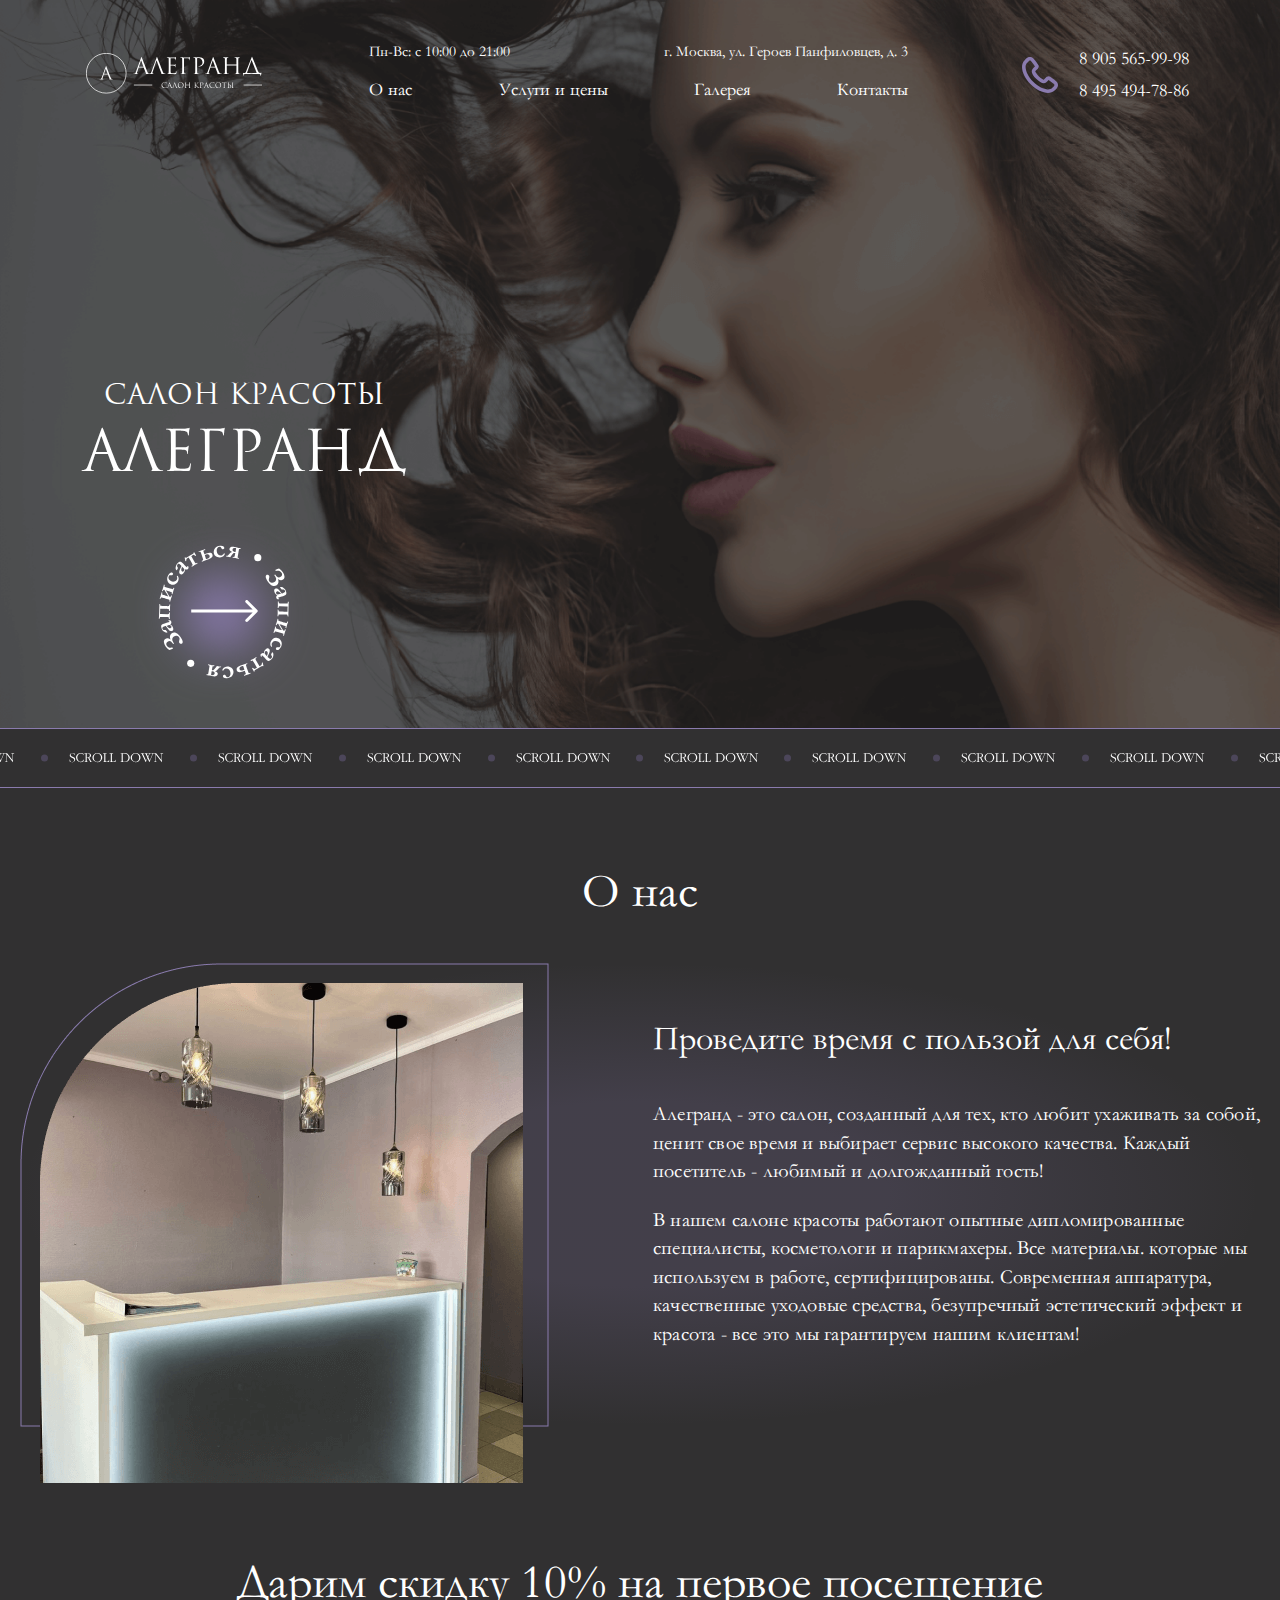
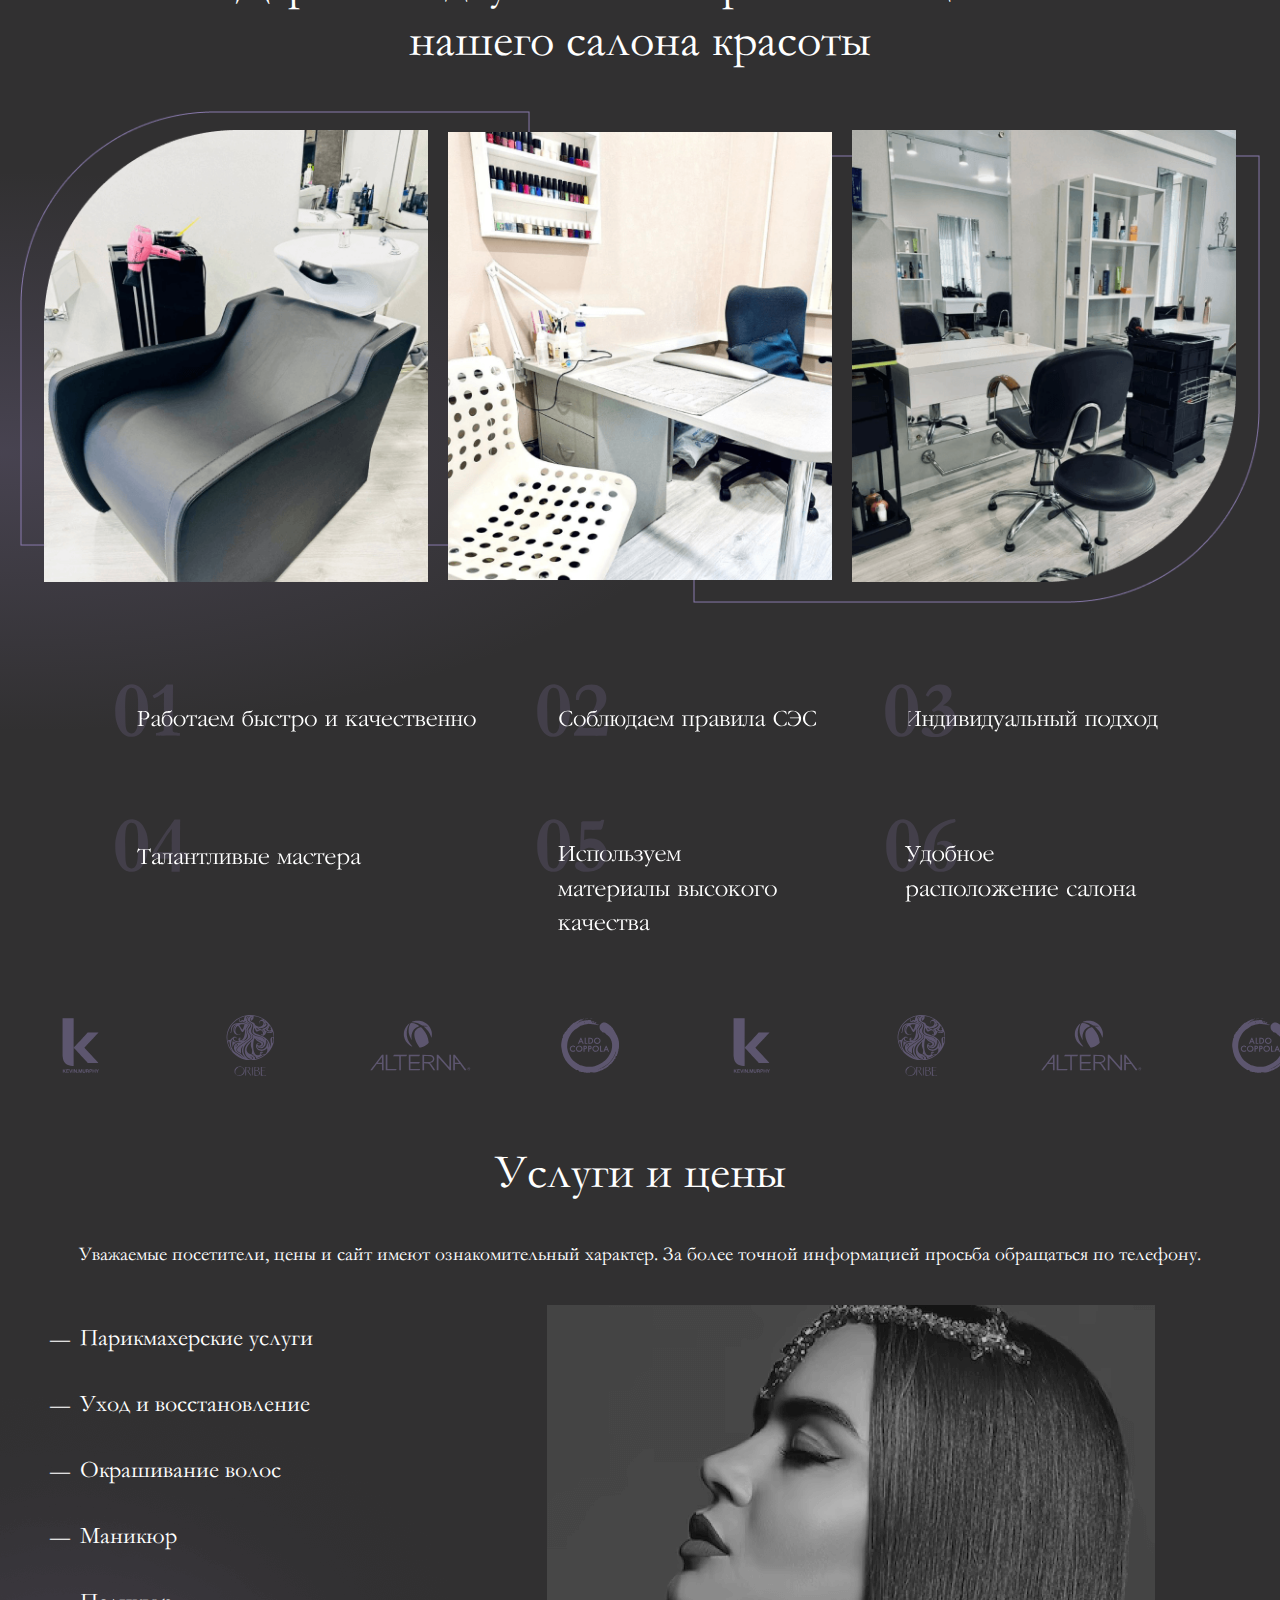
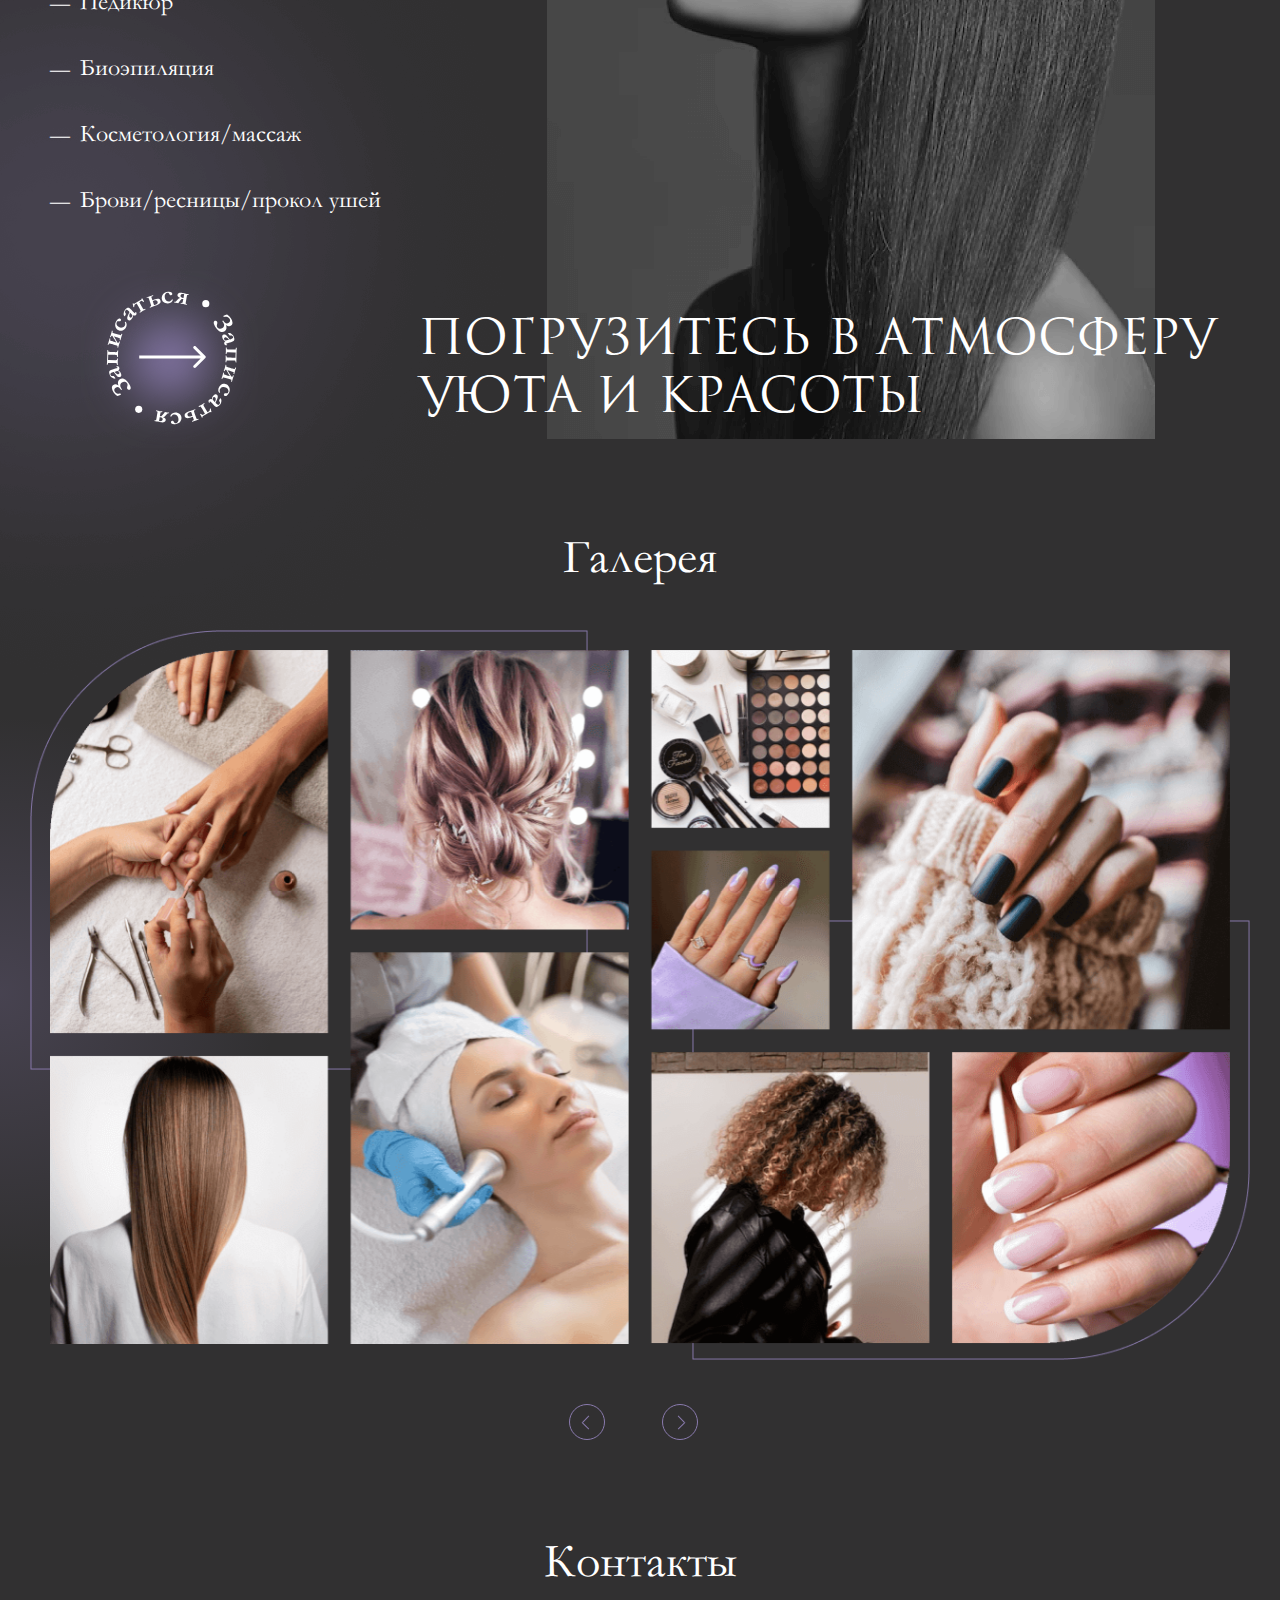
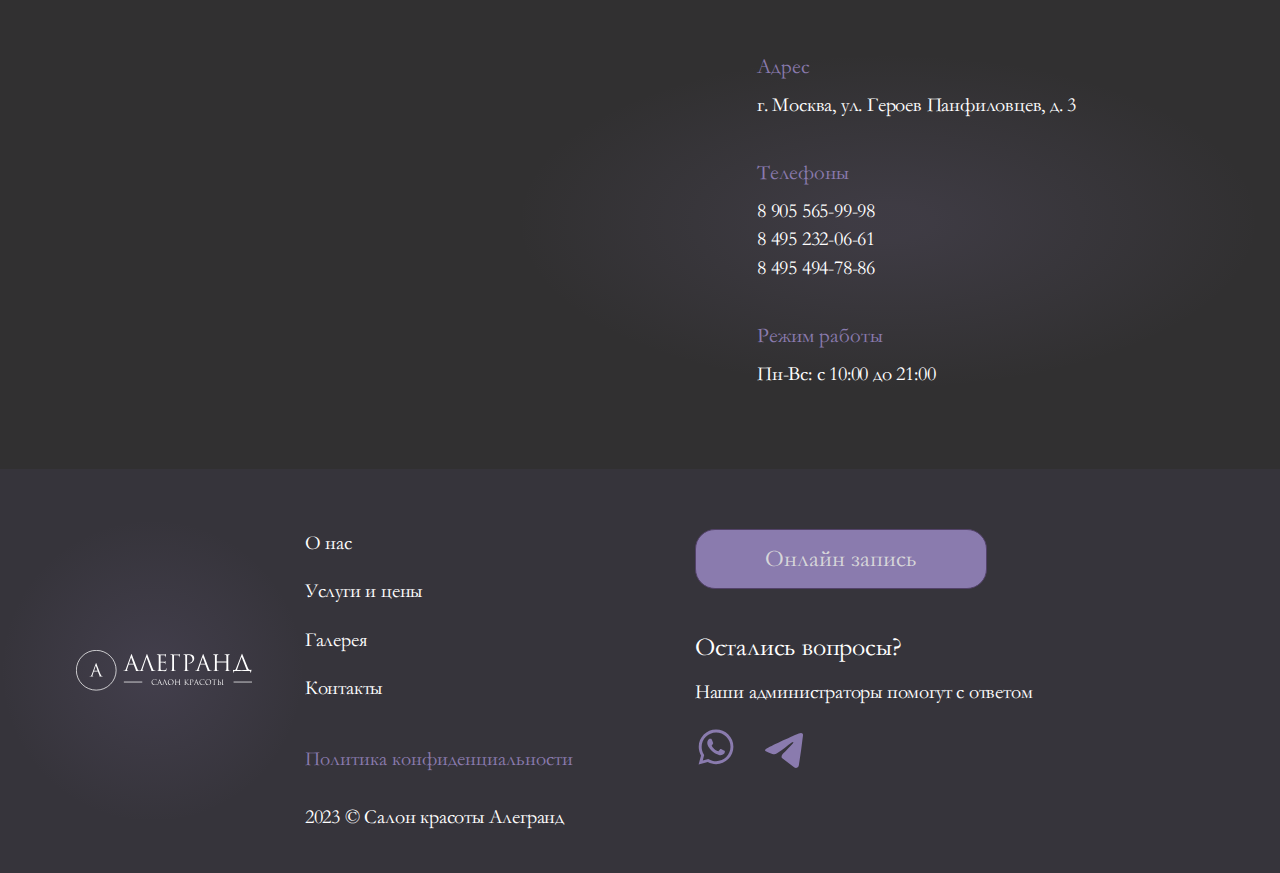
<file: index.html>
<!DOCTYPE html>
<html lang="en">
  <head>
    <meta charset="UTF-8" />
    <meta name="viewport" content="width=device-width, initial-scale=1.0" />
    <meta
      name="description"
      content="Алегранд-салон красоты в Москве. Стрижки, окрашивание, маникюр, педикюр, косметология, массаж."
    />
    <title>Салон красоты АЛЕГРАНД</title>
    <link rel="icon" href="./favicon.svg" />
    <link rel="stylesheet" href="style.css" />
    <link rel="stylesheet" href="./mediastyle.css" />
    <script defer src="./Framework/swiper-element-bundle.min.js"></script>
    <script defer src="./Framework/jquery-3.7.1.js"></script>
    <script defer src="./Framework/owl.carousel.min.js"></script>
    <link rel="stylesheet" href="./Framework/owl.carousel.min.css" />
    <script defer src="./Script/script.js"></script>
    <script defer src="./Script/script_slider.js"></script>
    <script defer src="./Script/script_btn_up.js"></script>
    <script defer src="./Script/script_btn_mobile.js"></script>
  </head>

  <body>
    <header class="header_conteiner">
      <div class="Logo">
        <a href="./index.html"
          ><img class="logo_image" src="./Image/Logo.svg" alt="LogoAlegrand"
        /></a>
      </div>

      <div class="header_info">
        <div class="header_contacts">
          <p class="header_title">Пн-Вс: с 10:00 до 21:00</p>
          <p class="header_title">г. Москва, ул. Героев Панфиловцев, д. 3</p>
        </div>
        <div class="header_burger">
          <span></span>
        </div>

        <nav class="header_menu">
          <ul class="header_list">
            <li>
              <a href="#about" class="header_link">О нас</a>
            </li>
            <li>
              <a href="#servise" class="header_link">Услуги и цены</a>
            </li>

            <li>
              <a href="#gallery" class="header_link">Галерея</a>
            </li>

            <li>
              <a href="#contacts" class="header_link">Контакты</a>
            </li>
          </ul>
          <div class="mobile_conteiner">
            <a
              target="_blank"
              class="header_messenger"
              href="https://wa.me/79055659998"
              ><img src="./Image/mdi_whatsapp.svg" alt=""
            /></a>
            <a
              target="_blank"
              class="header_messenger"
              href="https://t.me/alegrand_salon"
              ><img src="./Image/Icon_telega.svg" alt=""
            /></a>
          </div>
          <div class="phone_menu">
            <hr />
            <div class="phone_box">
              <div style="margin: auto 0px">
                <img src="./Image/pfone_icon.svg" alt="" />
              </div>
              <div style="padding-left: 31px">
                <a class="phone_link" href="tel:+79055659998"
                  >8 905 565-99-98</a
                >
                <a class="phone_link" href="tel:+74954947886"
                  >8 495 494-78-86</a
                >
                <a class="phone_link" href="tel:+74952320661"
                  >8 495 232-06-61</a
                >
              </div>
            </div>
            <img class="infotable" src="./Image/infotable.svg" alt="" />
          </div>
        </nav>
      </div>

      <div class="phone">
        <div class="icon_conteiner">
          <img class="icon_image" src="./Image/pfone_icon.svg" alt="pfone" />
        </div>
        <div class="icon_conteiner">
          <span class="phone_title">
            8 905 565-99-98 <br />
            8 495 494-78-86
          </span>
        </div>
      </div>
    </header>
    <main>
      <section class="slogan_conteiner">
        <div class="title_container">
          <h1>
            <span class="title_text">САЛОН КРАСОТЫ <br /></span> АЛЕГРАНД
          </h1>
          <div class="title_btn">
            <a target="_blank" href="https://n914022.yclients.com/">
              <button class="batton"></button>
            </a>
          </div>
        </div>
        <div class="image_container">
          <img class="desktop_image" src="./Image/Rectangle227.png" alt="" />
          <img class="phone_image" src="./Image/phonerectangle227.png" alt="" />
          <div class="line"></div>
        </div>
      </section>

      <section class="about_box" id="about">
        <h2>О нас</h2>
        <div class="about_conteiner">
          <div class="about_image">
            <div class="about_border_conteiner">
              <img src="./Image/Rectangle57.png" alt="frame" />
              <img class="about__image" src="./Image/image84.png" alt="" />
            </div>
          </div>
          <div class="about_conteiner_text" id="otherchildslider">
            <p class="about_title_text">Проведите время с пользой для себя!</p>
            <div id="parentslider"></div>
            <p class="about_text">
              Алегранд - это салон, созданный для тех, кто любит ухаживать за
              собой, ценит свое время и выбирает сервис высокого качества.
              Каждый посетитель - любимый и долгожданный гость!
            </p>
            <p class="about_text">
              <span class="phone_about">
                В нашем салоне красоты работают опытные дипломированные
                специалисты, косметологи и парикмахеры. Все материалы. которые
                мы используем в работе, сертифицированы.
              </span>
              Современная аппаратура, качественные уходовые средства,
              безупречный эстетический эффект и красота - все это мы гарантируем
              нашим клиентам!
            </p>
          </div>
        </div>
      </section>

      <section class="slider_gradient">
        <div class="discount">
          Дарим скидку 10% на первое посещение нашего салона красоты
        </div>
        <section class="slider_box" id="childslider">
          <div class="slider_container">
            <div class="border_one_conteiner">
              <img style="width: 100%" src="./Image/rectangle63.png" alt="" />
            </div>
            <div class="border_one__conteiner">
              <img style="width: 100%" src="./Image/Rectangle59.png" alt="" />
            </div>
            <div class="phone_border">
              <img
                style="width: 100%"
                src="./Image/border_one_conteiner1.png"
                alt=""
              />
            </div>
            <swiper-container
              class="mySwiper"
              pagination="true"
              pagination-clickable="false"
              navigation="false"
              space-between="30"
              centered-slides="true"
              autoplay-delay="6000"
              autoplay-disable-on-interaction="false"
              speed="1000"
            >
              <swiper-slide id="image">
                <img src="./Image/slide31.png" alt="" />
                <img src="./Image/slide32.png" alt="" />
                <img src="./Image/slide33.png" alt="" />
              </swiper-slide>
              <swiper-slide id="image">
                <img src="./Image/slide34.png" alt="" />
                <img src="./Image/slide35.png" alt="" />
                <img src="./Image/slide36.png" alt="" />
              </swiper-slide>
              <swiper-slide id="image">
                <img src="./Image/slide37.png" alt="" />
                <img src="./Image/slide38.png" alt="" />
                <img src="./Image/slide39.png" alt="" />
              </swiper-slide>
              <swiper-slide id="image">
                <img src="./Image/slide310.png" alt="" />
                <img src="./Image/slide311.png" alt="" />
                <img src="./Image/slide312.png" alt="" />
              </swiper-slide>

              <swiper-slide id="phoneimage">
                <img class="phone__image" src="./Image/slide1.png" alt="" />
              </swiper-slide>
              <swiper-slide id="phoneimage">
                <img class="phone__image" src="./Image/slide2.png" alt="" />
              </swiper-slide>
              <swiper-slide id="phoneimage">
                <img class="phone__image" src="./Image/slide3.png" alt="" />
              </swiper-slide>
              <swiper-slide id="phoneimage">
                <img class="phone__image" src="./Image/slide4.png" alt="" />
              </swiper-slide>
              <swiper-slide id="phoneimage">
                <img class="phone__image" src="./Image/slide13.png" alt="" />
              </swiper-slide>
              <swiper-slide id="phoneimage">
                <img class="phone__image" src="./Image/slide14.png" alt="" />
              </swiper-slide>
              <swiper-slide id="phoneimage">
                <img class="phone__image" src="./Image/slide15.png" alt="" />
              </swiper-slide>
              <swiper-slide id="phoneimage">
                <img class="phone__image" src="./Image/slide16.png" alt="" />
              </swiper-slide>
              <swiper-slide id="phoneimage">
                <img class="phone__image" src="./Image/slide17.png" alt="" />
              </swiper-slide>
              <swiper-slide id="phoneimage">
                <img class="phone__image" src="./Image/slide18.png" alt="" />
              </swiper-slide>
              <swiper-slide id="phoneimage">
                <img class="phone__image" src="./Image/slide19.png" alt="" />
              </swiper-slide>
              <div class="swiper-pagination"></div>
              <div class="autoplay-progress" slot="container-end">
                <svg viewBox="0 0 48 48">
                  <circle cx="24" cy="24" r="0"></circle>
                </svg>
                <span></span>
              </div>
            </swiper-container>
          </div>
        </section>
        <section class="advantages_conteiner">
          <div class="advantages_box">
            <img class="advantages_image" src="./Image/advantages.svg" alt="" />
          </div>
          <div class="advantages_box_mobile">
            <img
              class="advantages_image"
              src="./Image/advantages_mobile.svg"
              alt=""
            />
          </div>
        </section>
      </section>

      <section class="cosmetics_conteiner"></section>
      <section class="servise_gradient">
        <div class="ellipse">
          <img src="./Image/Ellipseservise.png" alt="" />
        </div>
        <section class="servise_conteiner" id="servise">
          <h2>Услуги и цены</h2>
          <p class="servise_text">
            Уважаемые посетители, цены и сайт имеют ознакомительный характер. За
            более точной информацией просьба обращаться по телефону.
          </p>
          <section class="services_wrap">
            <div class="container-service">
              <div class="service_box">
                <ul class="service_items">
                  <li class="service__links">
                    <button
                      href="javascript:"
                      class="service__links btn"
                      onclick="handleClick('./Image/haircut.png')"
                    >
                      Парикмахерские услуги
                    </button>
                  </li>
                  <li class="service__links">
                    <button
                      href="javascript:"
                      class="service__links btn"
                      onclick="handleClick('./Image/recovery.png')"
                    >
                      Уход и восстановление
                    </button>
                  </li>
                  <li class="service__links">
                    <button
                      href="javascript:"
                      class="service__links btn"
                      onclick="handleClick('./Image/coloring.png')"
                    >
                      Окрашивание волос
                    </button>
                  </li>
                  <li class="service__links">
                    <button
                      href="javascript:"
                      class="service__links btn"
                      onclick="handleClick('./Image/manicure.png')"
                    >
                      Маникюр
                    </button>
                  </li>
                  <li class="service__links">
                    <button
                      href="javascript:"
                      class="service__links btn"
                      onclick="handleClick('./Image/pedicure.png')"
                    >
                      Педикюр
                    </button>
                  </li>
                  <li class="service__links">
                    <button
                      href="javascript:"
                      class="service__links btn"
                      onclick="handleClick('./Image/bioepilation.png')"
                    >
                      Биоэпиляция
                    </button>
                  </li>
                  <li class="service__links">
                    <button
                      href="javascript:"
                      class="service__links btn"
                      onclick="handleClick('./Image/masage.png')"
                    >
                      Косметология/массаж
                    </button>
                  </li>
                  <li class="service__links">
                    <button
                      href="javascript:"
                      class="service__links btn"
                      onclick="handleClick('./Image/masage.png')"
                    >
                      Брови/ресницы/прокол ушей
                    </button>
                  </li>
                  <div class="title_btn_fixed">
                    <a target="_blank" href="https://n914022.yclients.com/">
                      <button class="batton"></button>
                    </a>
                  </div>
                </ul>
                <div class="service_picture" id="parent">
                  <img
                    src="./Image/Rectangle244.png"
                    alt="change logo"
                    class="service_logo"
                    id="photo_service"
                  />
                  <p class="image_text" id="child">
                    Погрузитесь в атмосферу уюта и красоты
                  </p>
                </div>
                <div class="service_items_mobile">
                  <button class="btn_mobile js-open-modal" data-modal="1">
                    Парикмахерские услуги
                  </button>
                  <button class="btn_mobile js-open-modal" data-modal="2">
                    Уход и восстановление
                  </button>
                  <button class="btn_mobile js-open-modal" data-modal="3">
                    Окрашивание волос
                  </button>
                  <button class="btn_mobile js-open-modal" data-modal="4">
                    Маникюр
                  </button>
                  <button class="btn_mobile js-open-modal" data-modal="5">
                    Педикюр
                  </button>
                  <button class="btn_mobile js-open-modal" data-modal="6">
                    Биоэпиляция
                  </button>
                  <button class="btn_mobile js-open-modal" data-modal="7">
                    Косметология/массаж
                  </button>
                  <button class="btn_mobile js-open-modal" data-modal="8">
                    Брови/ресницы/ <br />прокол ушей
                  </button>
                  <div class="modal" data-modal="1">
                    <svg
                      class="modal__cross js-modal-close"
                      xmlns="http://www.w3.org/2000/svg"
                      viewBox="0 0 24 24"
                    >
                      <path
                        d="M23.954 21.03l-9.184-9.095 9.092-9.174-2.832-2.807-9.09 9.179-9.176-9.088-2.81 2.81 9.186 9.105-9.095 9.184 2.81 2.81 9.112-9.192 9.18 9.1z"
                      />
                    </svg>

                    <img style="width: 95%" src="./Image/group1.svg" alt="" />
                  </div>

                  <div class="modal" data-modal="2">
                    <svg
                      class="modal__cross js-modal-close"
                      xmlns="http://www.w3.org/2000/svg"
                      viewBox="0 0 24 24"
                    >
                      <path
                        d="M23.954 21.03l-9.184-9.095 9.092-9.174-2.832-2.807-9.09 9.179-9.176-9.088-2.81 2.81 9.186 9.105-9.095 9.184 2.81 2.81 9.112-9.192 9.18 9.1z"
                      />
                    </svg>
                    <img
                      style="width: 95%; height: auto"
                      src="./Image/group2.svg"
                      alt=""
                    />
                  </div>
                  <div class="modal" data-modal="3">
                    <svg
                      class="modal__cross js-modal-close"
                      xmlns="http://www.w3.org/2000/svg"
                      viewBox="0 0 24 24"
                    >
                      <path
                        d="M23.954 21.03l-9.184-9.095 9.092-9.174-2.832-2.807-9.09 9.179-9.176-9.088-2.81 2.81 9.186 9.105-9.095 9.184 2.81 2.81 9.112-9.192 9.18 9.1z"
                      />
                    </svg>
                    <img style="width: 95%" src="./Image/group3.svg" alt="" />
                  </div>
                  <div class="modal" data-modal="4">
                    <svg
                      class="modal__cross js-modal-close"
                      xmlns="http://www.w3.org/2000/svg"
                      viewBox="0 0 24 24"
                    >
                      <path
                        d="M23.954 21.03l-9.184-9.095 9.092-9.174-2.832-2.807-9.09 9.179-9.176-9.088-2.81 2.81 9.186 9.105-9.095 9.184 2.81 2.81 9.112-9.192 9.18 9.1z"
                      />
                    </svg>
                    <img style="width: 95%" src="./Image/group4.svg" alt="" />
                  </div>
                  <div class="modal" data-modal="5">
                    <svg
                      class="modal__cross js-modal-close"
                      xmlns="http://www.w3.org/2000/svg"
                      viewBox="0 0 24 24"
                    >
                      <path
                        d="M23.954 21.03l-9.184-9.095 9.092-9.174-2.832-2.807-9.09 9.179-9.176-9.088-2.81 2.81 9.186 9.105-9.095 9.184 2.81 2.81 9.112-9.192 9.18 9.1z"
                      />
                    </svg>
                    <img style="width: 95%" src="./Image/group5.svg" alt="" />
                  </div>
                  <div class="modal" data-modal="6">
                    <svg
                      class="modal__cross js-modal-close"
                      xmlns="http://www.w3.org/2000/svg"
                      viewBox="0 0 24 24"
                    >
                      <path
                        d="M23.954 21.03l-9.184-9.095 9.092-9.174-2.832-2.807-9.09 9.179-9.176-9.088-2.81 2.81 9.186 9.105-9.095 9.184 2.81 2.81 9.112-9.192 9.18 9.1z"
                      />
                    </svg>
                    <img style="width: 95%" src="./Image/group6.svg" alt="" />
                  </div>
                  <div class="modal" data-modal="7">
                    <svg
                      class="modal__cross js-modal-close"
                      xmlns="http://www.w3.org/2000/svg"
                      viewBox="0 0 24 24"
                    >
                      <path
                        d="M23.954 21.03l-9.184-9.095 9.092-9.174-2.832-2.807-9.09 9.179-9.176-9.088-2.81 2.81 9.186 9.105-9.095 9.184 2.81 2.81 9.112-9.192 9.18 9.1z"
                      />
                    </svg>
                    <img style="width: 95%" src="./Image/group7.svg" alt="" />
                  </div>
                  <div class="modal" data-modal="8">
                    <svg
                      class="modal__cross js-modal-close"
                      xmlns="http://www.w3.org/2000/svg"
                      viewBox="0 0 24 24"
                    >
                      <path
                        d="M23.954 21.03l-9.184-9.095 9.092-9.174-2.832-2.807-9.09 9.179-9.176-9.088-2.81 2.81 9.186 9.105-9.095 9.184 2.81 2.81 9.112-9.192 9.18 9.1z"
                      />
                    </svg>
                    <img style="width: 95%" src="./Image/group7.svg" alt="" />
                  </div>

                  <!-- Подложка под модальным окном -->
                  <div class="overlay js-overlay-modal"></div>
                </div>
              </div>
            </div>
          </section>
        </section>
      </section>

      <div class="btn-up btn-up_hide"></div>
      <section class="gallery_gradient">
        <section class="gallery_conteiner" id="gallery">
          <h2>Галерея</h2>
          <div class="gallery_desktop_conteiner">
            <div id="desktop_gallery">
              <div class="slider-container">
                <div class="border_conteiner">
                  <img
                    id="desktop_gallery"
                    style="width: 100%"
                    src="./Image/Rectangle60.png"
                    alt=""
                  />
                </div>
                <div class="border__conteiner">
                  <img
                    id="desktop_gallery"
                    style="width: 100%"
                    src="./Image/rectangle62.png"
                    alt=""
                  />
                </div>
                <div class="owl-carousel owl-theme" id="owl_slider">
                  <div>
                    <img
                      style="width: 100%"
                      src="./Image/gallery1.png"
                      alt=""
                    />
                  </div>
                  <div>
                    <img
                      style="width: 100%"
                      src="./Image/gallery2.png"
                      alt=""
                    />
                  </div>
                </div>
              </div>
            </div>
          </div>

          <div id="phone_gallery">
            <div class="slider-container">
              <div class="border_conteiner">
                <img style="width: 100%" src="./Image/Rectangle58.png" alt="" />
              </div>
              <div class="border__conteiner">
                <img style="width: 100%" src="./Image/Rectangle61.png" alt="" />
              </div>
              <div class="owl-carousel owl-theme" id="owl_slider_phone">
                <div>
                  <img
                    class="phone_image_gallery"
                    src="./Image/gallery3.png"
                    alt=""
                  />
                </div>
                <div>
                  <img
                    class="phone_image_gallery"
                    src="./Image/gallery4.png"
                    alt=""
                  />
                </div>
                <div>
                  <img
                    class="phone_image_gallery"
                    src="./Image/gallery5.png"
                    alt=""
                  />
                </div>
              </div>
            </div>
          </div>
        </section>
      </section>
      <section class="contacts_box" id="contacts">
        <h2>Контакты</h2>

        <div class="contacts_container">
          <div class="map_desktop">
            <script
              type="text/javascript"
              charset="utf-8"
              async
              src="https://api-maps.yandex.ru/services/constructor/1.0/js/?um=constructor%3A5ad500dcfdf5196283340d42b72d32062d3b5968d784c929cb638091cbc84741&amp;max-width=713&amp;height=400&amp;lang=ru_RU&amp;scroll=true"
            ></script>
          </div>
          <div class="map_phone">
            <script
              type="text/javascript"
              charset="utf-8"
              async
              src="https://api-maps.yandex.ru/services/constructor/1.0/js/?um=constructor%3A094158da723653dbefbb8b603c73e363732a1ac0c794b013cd9b9923066aece4&amp;max-width=393&amp;height=240&amp;lang=ru_RU&amp;scroll=true"
            ></script>
          </div>
          <div class="contacts__box">
            <p class="contacts__text">Адрес</p>
            <p class="contacts_text">г. Москва, ул. Героев Панфиловцев, д. 3</p>
            <p class="contacts__text contacts_top">Телефоны</p>
            <p class="contacts_text">8 905 565-99-98</p>
            <p class="contacts_text">8 495 232-06-61</p>
            <p class="contacts_text">8 495 494-78-86</p>
            <p class="contacts__text contacts_top">Режим работы</p>
            <p class="contacts_text">Пн-Вс: с 10:00 до 21:00</p>
          </div>
        </div>
      </section>
    </main>

    <footer class="footer">
      <div class="footer_conteiner">
        <div class="logo_footer">
          <a class="logo_link" href="./index.html"
            ><img class="logo__image" src="./Image/Logo.svg" alt="LogoAlegrand"
          /></a>
        </div>
        <div class="footer_box">
          <div class="footer_menu_box">
            <nav class="footer_menu">
              <ul class="footer_list">
                <li>
                  <a href="#about" class="footer_link">О нас</a>
                </li>
                <li>
                  <a href="#servise" class="footer_link">Услуги и цены</a>
                </li>
                <li>
                  <a href="#gallery" class="footer_link">Галерея</a>
                </li>
                <li>
                  <a href="#contacts" class="footer_link">Контакты</a>
                </li>
              </ul>
            </nav>
            <a class="politika_link" target="_blank" href="./politika.html"
              >Политика конфиденциальности</a
            >
            <p class="footer_text">2023 © Салон красоты Алегранд</p>
          </div>
          <div class="messenger_box">
            <a target="_blank" href="https://n914022.yclients.com/">
              <button class="batton_footer">Онлайн запись</button>
            </a>
            <p class="footer__text">Остались вопросы?</p>
            <p class="footer_block_text">
              Наши администраторы помогут с ответом
            </p>
            <a
              target="_blank"
              class="messenger"
              href="https://wa.me/79055659998"
              ><img src="./Image/mdi_whatsapp1.svg" alt=""
            /></a>
            <a
              target="_blank"
              class="messenger"
              href="https://t.me/alegrand_salon"
              ><img src="./Image/telega1.svg" alt=""
            /></a>
          </div>
        </div>
      </div>
    </footer>
  </body>
</html>
</file>
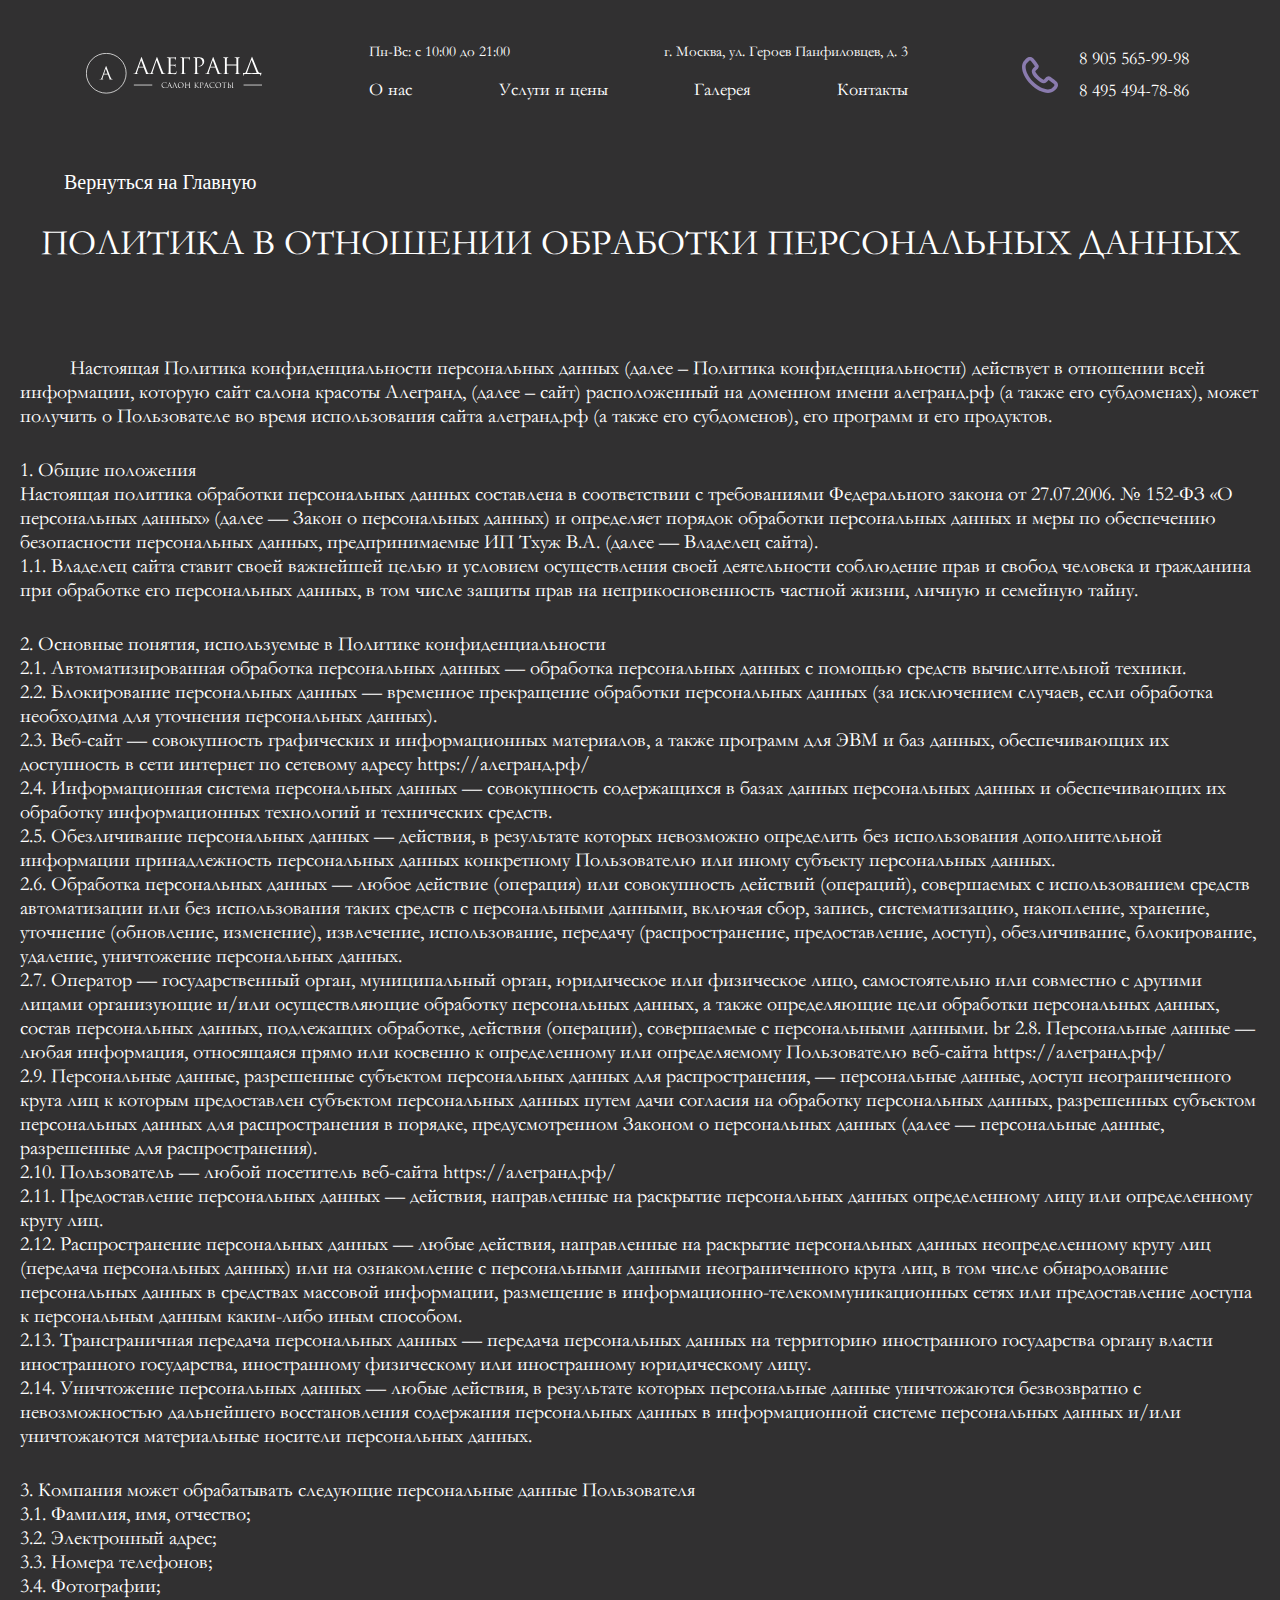
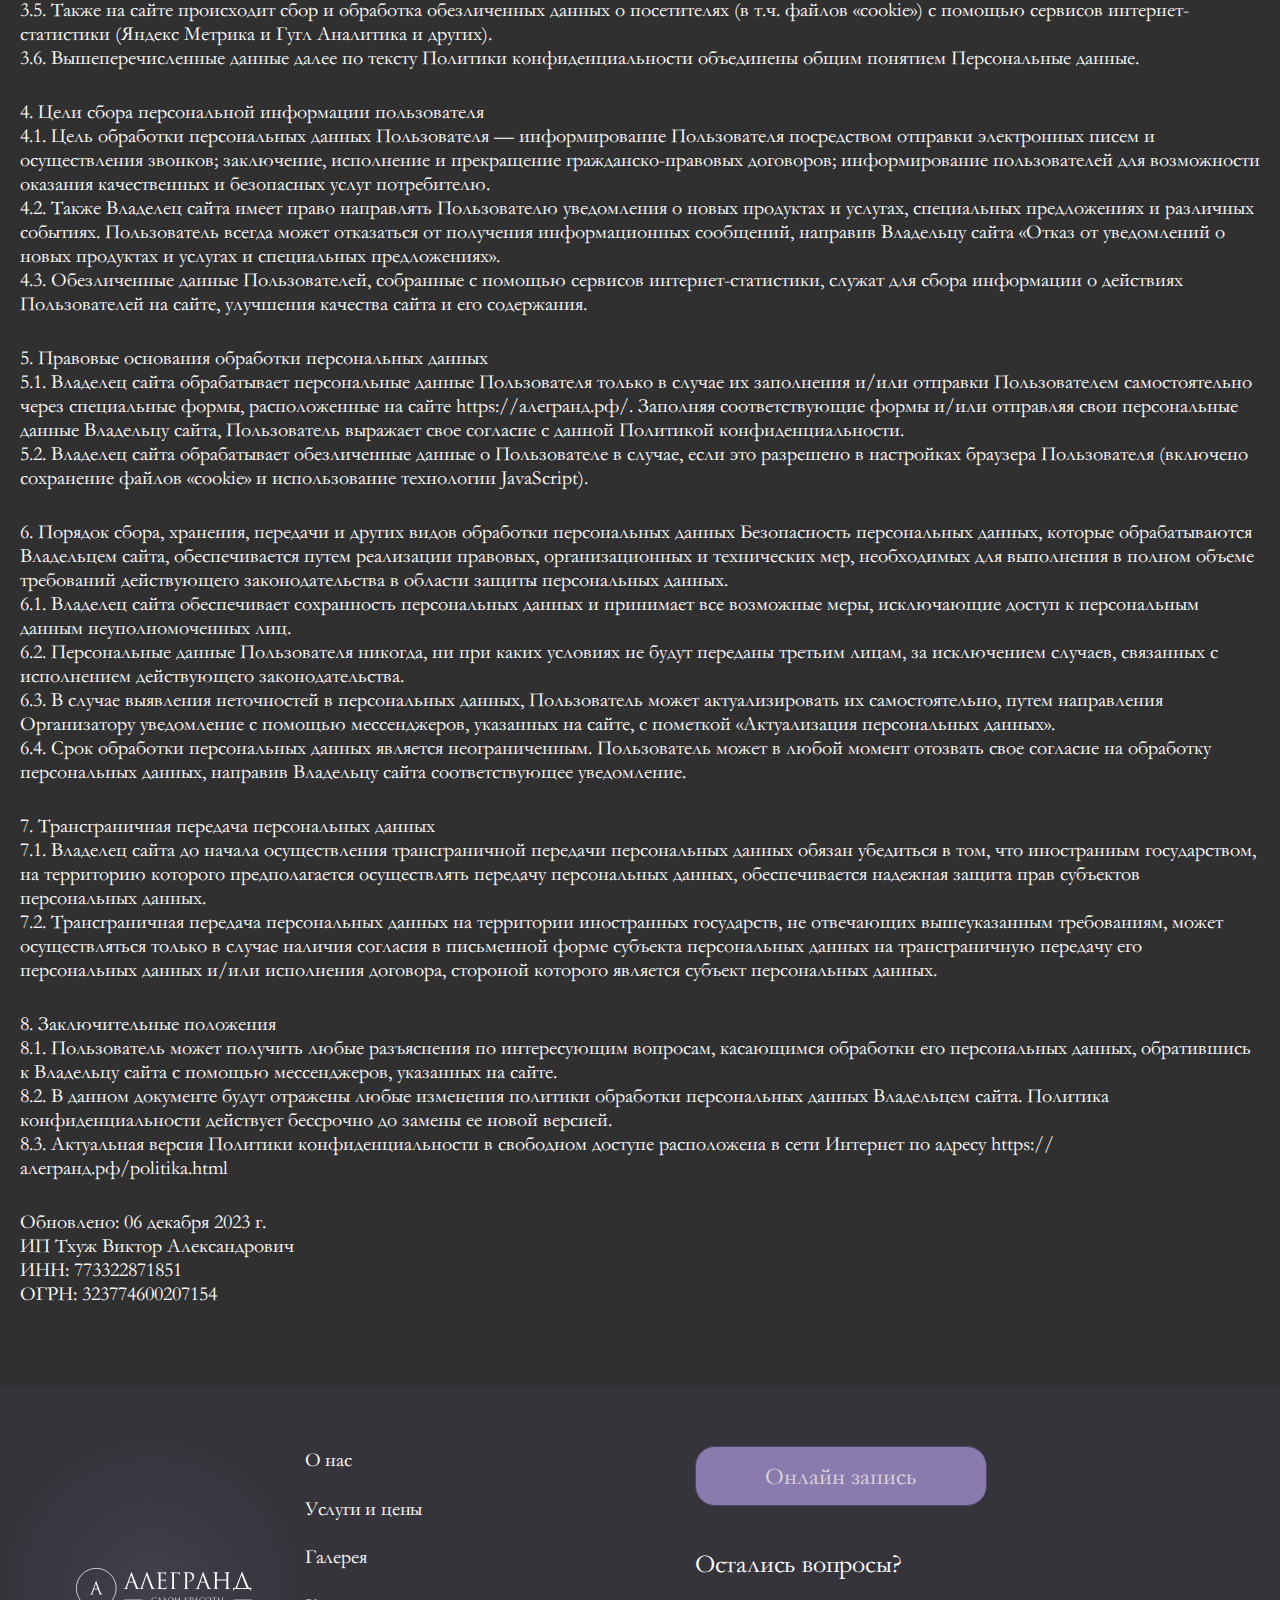
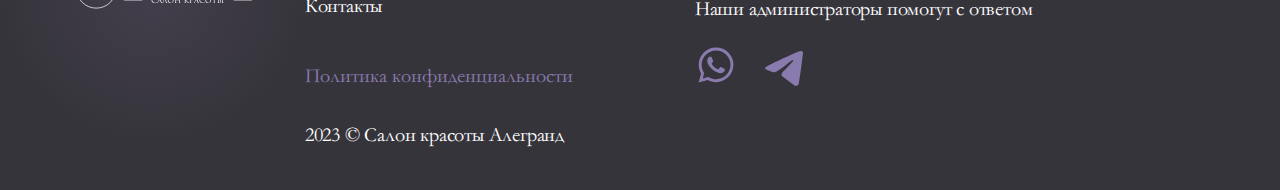
<file: politika.html>
<!DOCTYPE html>
<html lang="en">
  <head>
    <meta charset="UTF-8" />
    <meta name="viewport" content="width=device-width, initial-scale=1.0" />
    <meta name="googlebot" content="noindex, nofollow" />
    <title>Салон красоты АЛЕГРАНД</title>
    <link rel="icon" href="./favicon.svg" />
    <link rel="stylesheet" href="style.css" />
    <link rel="stylesheet" href="mediastyle.css" />
    <script defer src="./Framework/jquery-3.7.1.js"></script>
    <script defer src="./Script/script.js"></script>
    <script defer src="./Script/script_btn_up.js"></script>
   
  </head>
  <body>
    <header class="header_conteiner">
      <div class="Logo">
        <a href="https://алегранд.рф/index.html"
          ><img class="logo_image" src="./Image/Logo.svg" alt="LogoAlegrand"
        /></a>
      </div>

      <div class="header_info">
        <div class="header_contacts">
          <p class="header_title">Пн-Вс: с 10:00 до 21:00</p>
          <p class="header_title">г. Москва, ул. Героев Панфиловцев, д. 3</p>
        </div>
        <div class="header_burger">
          <span></span>
        </div>

        <nav class="header_menu">
          <ul class="header_list">
            <li>
              <a href="https://алегранд.рф/#about" class="header_link">О нас</a>
            </li>
            <li>
              <a href="https://алегранд.рф/#servise" class="header_link">Услуги и цены</a>
            </li>

            <li>
              <a href="https://алегранд.рф/#gallery" class="header_link">Галерея</a>
            </li>

            <li>
              <a href="https://алегранд.рф/#contacts" class="header_link">Контакты</a>
            </li>
          </ul>
          <div class="mobile_conteiner">
            <a
              target="_blank"
              class="header_messenger"
              href="https://wa.me/79055659998"
              ><img src="./Image/mdi_whatsapp.svg" alt=""
            /></a>
            <a
              target="_blank"
              class="header_messenger"
              href="https://t.me/alegrand_salon"
              ><img src="./Image/Icon_telega.svg" alt=""
            /></a>
          </div>
          <div class="phone_menu">
            <hr />
            <div class="phone_box">
              <div style="margin: auto 0">
                <img src="./Image/pfone_icon.svg" alt="" />
              </div>
              <div style="padding-left: 31px">
                <a
                  class="phone_link"
                  href="tel:+79055659998"
                  >8 905 565-99-98</a
                >
                <a
                  class="phone_link"
                  href="tel:+74954947886"
                  >8 495 494-78-86</a
                >
                <a
                  class="phone_link"
                  href="tel:+74952320661"
                  >8 495 232-06-61</a
                >
              </div>
            </div>
            <img class="infotable" src="./Image/infotable.svg" alt="" />
          </div>
        </nav>
      </div>

      <div class="phone">
        <div class="icon_conteiner">
          <img class="icon_image" src="./Image/pfone_icon.svg" alt="pfone" />
        </div>
        <div class="icon_conteiner">
          <span class="phone_title">
            8 905 565-99-98 <br />
            8 495 494-78-86
          </span>
        </div>
      </div>
    </header>
    <main>
      <div class="btn-up btn-up_hide"></div>
      <section style="max-width: 1440px; margin: 0 auto; position: relative">
        <a class="politika__link" href="https://алегранд.рф/index.html"
          >Вернуться на Главную</a
        >
        <div class="politika_box">
          <h2 class="politika_title">
            ПОЛИТИКА В ОТНОШЕНИИ ОБРАБОТКИ ПЕРСОНАЛЬНЫХ ДАННЫХ
          </h2>
          <div class="politika_text">
            <p class="indent" style="text-indent: 50px">
              Настоящая Политика конфиденциальности персональных данных (далее –
              Политика конфиденциальности) действует в отношении всей
              информации, которую сайт салона красоты Алегранд, (далее – сайт) расположенный на
              доменном имени алегранд.рф (а также его субдоменах), может
              получить о Пользователе во время использования сайта алегранд.рф
              (а также его субдоменов), его программ и его продуктов.
            </p>
            <p class="indent">
              1. Общие положения <br />
              Настоящая политика обработки персональных данных составлена в
              соответствии с требованиями Федерального закона от 27.07.2006. №
              152-ФЗ «О персональных данных» (далее — Закон о персональных
              данных) и определяет порядок обработки персональных данных и меры
              по обеспечению безопасности персональных данных, предпринимаемые
              ИП Тхуж В.А. (далее — Владелец сайта). <br />
              1.1. Владелец сайта ставит своей важнейшей целью и условием
              осуществления своей деятельности соблюдение прав и свобод человека
              и гражданина при обработке его персональных данных, в том числе
              защиты прав на неприкосновенность частной жизни, личную и семейную
              тайну.
            </p>
            <p class="indent">
              2. Основные понятия, используемые в Политике конфиденциальности
              <br />
              2.1. Автоматизированная обработка персональных данных — обработка
              персональных данных с помощью средств вычислительной техники.
              <br />
              2.2. Блокирование персональных данных — временное прекращение
              обработки персональных данных (за исключением случаев, если
              обработка необходима для уточнения персональных данных). <br />
              2.3. Веб-сайт — совокупность графических и информационных
              материалов, а также программ для ЭВМ и баз данных, обеспечивающих
              их доступность в сети интернет по сетевому адресу
              https://алегранд.рф/
              <br />
              2.4. Информационная система персональных данных — совокупность
              содержащихся в базах данных персональных данных и обеспечивающих
              их обработку информационных технологий и технических средств.
              <br />
              2.5. Обезличивание персональных данных — действия, в результате
              которых невозможно определить без использования дополнительной
              информации принадлежность персональных данных конкретному
              Пользователю или иному субъекту персональных данных. <br />
              2.6. Обработка персональных данных — любое действие (операция) или
              совокупность действий (операций), совершаемых с использованием
              средств автоматизации или без использования таких средств с
              персональными данными, включая сбор, запись, систематизацию,
              накопление, хранение, уточнение (обновление, изменение),
              извлечение, использование, передачу (распространение,
              предоставление, доступ), обезличивание, блокирование, удаление,
              уничтожение персональных данных. <br />
              2.7. Оператор — государственный орган, муниципальный орган,
              юридическое или физическое лицо, самостоятельно или совместно с
              другими лицами организующие и/или осуществляющие обработку
              персональных данных, а также определяющие цели обработки
              персональных данных, состав персональных данных, подлежащих
              обработке, действия (операции), совершаемые с персональными
              данными. br 2.8. Персональные данные — любая информация,
              относящаяся прямо или косвенно к определенному или определяемому
              Пользователю веб-сайта https://алегранд.рф/ <br />
              2.9. Персональные данные, разрешенные субъектом персональных
              данных для распространения, — персональные данные, доступ
              неограниченного круга лиц к которым предоставлен субъектом
              персональных данных путем дачи согласия на обработку персональных
              данных, разрешенных субъектом персональных данных для
              распространения в порядке, предусмотренном Законом о персональных
              данных (далее — персональные данные, разрешенные для
              распространения). <br />
              2.10. Пользователь — любой посетитель веб-сайта
              https://алегранд.рф/
              <br />
              2.11. Предоставление персональных данных — действия, направленные
              на раскрытие персональных данных определенному лицу или
              определенному кругу лиц. <br />
              2.12. Распространение персональных данных — любые действия,
              направленные на раскрытие персональных данных неопределенному
              кругу лиц (передача персональных данных) или на ознакомление с
              персональными данными неограниченного круга лиц, в том числе
              обнародование персональных данных в средствах массовой информации,
              размещение в информационно-телекоммуникационных сетях или
              предоставление доступа к персональным данным каким-либо иным
              способом. <br />
              2.13. Трансграничная передача персональных данных — передача
              персональных данных на территорию иностранного государства органу
              власти иностранного государства, иностранному физическому или
              иностранному юридическому лицу. <br />
              2.14. Уничтожение персональных данных — любые действия, в
              результате которых персональные данные уничтожаются безвозвратно с
              невозможностью дальнейшего восстановления содержания персональных
              данных в информационной системе персональных данных и/или
              уничтожаются материальные носители персональных данных.
            </p>
            <p class="indent">
              3. Компания может обрабатывать следующие персональные данные
              Пользователя <br />
              3.1. Фамилия, имя, отчество; <br />
              3.2. Электронный адрес;<br />
              3.3. Номера телефонов;<br />
              3.4. Фотографии;<br />
              3.5. Также на сайте происходит сбор и обработка обезличенных
              данных о посетителях (в т.ч. файлов «cookie») с помощью сервисов
              интернет-статистики (Яндекс Метрика и Гугл Аналитика и других).
              <br />
              3.6. Вышеперечисленные данные далее по тексту Политики
              конфиденциальности объединены общим понятием Персональные данные.
            </p>
            <p class="indent">
              4. Цели сбора персональной информации пользователя <br />
              4.1. Цель обработки персональных данных Пользователя —
              информирование Пользователя посредством отправки электронных писем
              и осуществления звонков; заключение, исполнение и прекращение
              гражданско-правовых договоров; информирование пользователей для
              возможности оказания качественных и безопасных услуг потребителю.
              <br />
              4.2. Также Владелец сайта имеет право направлять Пользователю
              уведомления о новых продуктах и услугах, специальных предложениях
              и различных событиях. Пользователь всегда может отказаться от
              получения информационных сообщений, направив Владельцу сайта
              <!-- письмо на адрес электронной почты  с пометкой -->
              «Отказ от уведомлений о новых продуктах и услугах и специальных
              предложениях».
              <br />
              4.3. Обезличенные данные Пользователей, собранные с помощью
              сервисов интернет-статистики, служат для сбора информации о
              действиях Пользователей на сайте, улучшения качества сайта и его
              содержания.
              <br />
            </p>
            <p class="indent">
              5. Правовые основания обработки персональных данных <br />
              5.1. Владелец сайта обрабатывает персональные данные Пользователя
              только в случае их заполнения и/или отправки Пользователем
              самостоятельно через специальные формы, расположенные на сайте
              https://алегранд.рф/. Заполняя соответствующие формы и/или
              отправляя свои персональные данные Владельцу сайта, Пользователь
              выражает свое согласие с данной Политикой конфиденциальности.
              <br />
              5.2. Владелец сайта обрабатывает обезличенные данные о
              Пользователе в случае, если это разрешено в настройках браузера
              Пользователя (включено сохранение файлов «cookie» и использование
              технологии JavaScript).
            </p>
            <p class="indent">
              6. Порядок сбора, хранения, передачи и других видов обработки
              персональных данных Безопасность персональных данных, которые
              обрабатываются Владельцем сайта, обеспечивается путем реализации
              правовых, организационных и технических мер, необходимых для
              выполнения в полном объеме требований действующего
              законодательства в области защиты персональных данных. <br />
              6.1. Владелец сайта обеспечивает сохранность персональных данных и
              принимает все возможные меры, исключающие доступ к персональным
              данным неуполномоченных лиц. <br />
              6.2. Персональные данные Пользователя никогда, ни при каких
              условиях не будут переданы третьим лицам, за исключением случаев,
              связанных с исполнением действующего законодательства. <br />
              6.3. В случае выявления неточностей в персональных данных,
              Пользователь может актуализировать их самостоятельно, путем
              направления Организатору уведомление с помощью мессенджеров,
              указанных на сайте, с пометкой «Актуализация персональных данных».
              <br />
              6.4. Срок обработки персональных данных является неограниченным.
              Пользователь может в любой момент отозвать свое согласие на
              обработку персональных данных, направив Владельцу сайта
              соответствующее уведомление.
            </p>
            <p class="indent">
              7. Трансграничная передача персональных данных <br />
              7.1. Владелец сайта до начала осуществления трансграничной
              передачи персональных данных обязан убедиться в том, что
              иностранным государством, на территорию которого предполагается
              осуществлять передачу персональных данных, обеспечивается надежная
              защита прав субъектов персональных данных. <br />
              7.2. Трансграничная передача персональных данных на территории
              иностранных государств, не отвечающих вышеуказанным требованиям,
              может осуществляться только в случае наличия согласия в письменной
              форме субъекта персональных данных на трансграничную передачу его
              персональных данных и/или исполнения договора, стороной которого
              является субъект персональных данных.
            </p>
            <p class="indent">
              8. Заключительные положения <br />
              8.1. Пользователь может получить любые разъяснения по интересующим
              вопросам, касающимся обработки его персональных данных,
              обратившись к Владельцу сайта с помощью мессенджеров, указанных на
              сайте.
              <br />
              8.2. В данном документе будут отражены любые изменения политики
              обработки персональных данных Владельцем сайта. Политика
              конфиденциальности действует бессрочно до замены ее новой версией.
              <br />
              8.3. Актуальная версия Политики конфиденциальности в свободном
              доступе расположена в сети Интернет по адресу
              https://алегранд.рф/politika.html
            </p>
            <p class="indent">
              Обновлено: 06 декабря 2023 г. <br />
              ИП Тхуж Виктор Александрович <br />
              ИНН: 773322871851 <br />
              ОГРН: 323774600207154 <br />
            </p>
          </div>
        </div>
      </section>
    </main>
    <footer class="footer">
      <div class="footer_conteiner">
        <div class="logo_footer">
          <a class="logo_link"  href="https://алегранд.рф/index.html"><img class="logo__image" src="./Image/Logo.svg" alt="LogoAlegrand" /></a>
        </div>
        <div class="footer_box">
          <div class="footer_menu_box">
            <nav class="footer_menu">
              <ul class="footer_list">
                <li>
                  <a href="https://алегранд.рф/#about" class="footer_link">О нас</a>
                </li>
                <li>
                  <a href="https://алегранд.рф/#servise" class="footer_link">Услуги и цены</a>
                </li>
                <li>
                  <a href="https://алегранд.рф/#gallery" class="footer_link">Галерея</a>
                </li>
                <li>
                  <a href="https://алегранд.рф/#contacts" class="footer_link">Контакты</a>
                </li>
              </ul>
            </nav>
            <a class="politika_link" target="_blank" href="https://алегранд.рф/politika.html">Политика конфиденциальности</a>
            <p class="footer_text">2023 © Салон красоты Алегранд</p>
          </div>
          <div class="messenger_box">
            <a target="_blank" href="https://n914022.yclients.com/">
              <button class="batton_footer">Онлайн запись</button>
            </a>
            <p class="footer__text">Остались вопросы?</p>
            <p class="footer_block_text">
              Наши администраторы помогут с ответом
            </p>
            <a target="_blank" class="messenger" href="https://wa.me/79055659998"><img src="./Image/mdi_whatsapp1.svg"
                alt="" /></a>
            <a target="_blank" class="messenger" href="https://t.me/alegrand_salon"><img src="./Image/telega1.svg"
                alt="" /></a>
          </div>
        </div>
      </div>
    </footer>
  </body>
</html>
</file>
<file: style.css>
* {
  box-sizing: border-box;
  padding: 0;
  margin: 0;
}

button,
li,
div,
a {
  -webkit-tap-highlight-color: transparent;
}

@font-face {
  font-family: "Romul";
  src: url(./Font/romul.ttf);
}

@font-face {
  font-family: "Garamond";
  src: url("./Font/garamond/garamond.otf") format("opentype"),
    /* Open Type Font */ url("./Font/garamond/garamond.svg") format("svg"),
    /* Legacy iOS */ url("./Font/garamond/garamond.ttf") format("truetype"),
    /* Safari, Android, iOS */ url("./Font/garamond/garamond.woff")
      format("woff"); /* Modern Browsers */
  font-weight: 400;
  font-style: normal;
}

body {
  width: 100%;
  background: rgba(38, 37, 38, 0.95);
}
.header_conteiner {
  position: relative;
  max-width: 1440px;
  width: 100%;
  margin: 0 auto;
  display: flex;
  height: 150px;
  padding: 0 2px;
  z-index: 17;
}

.Logo {
  width: 28.8%;
  margin: auto 0;
  text-align: center;
  padding-right: 23px;
}

.logo_image {
  max-width: 176px;
  /* width: 100%; */
}
.header_burger,
.mobile_conteiner,
.header_messenger,
.phone_menu {
  display: none;
}

.header_info {
  width: 42.2%;
  height: 100%;
}
.header_contacts {
  display: flex;
  height: 50%;
  justify-content: space-between;
  align-items: center;
}
.header_title {
  color: rgba(255, 255, 255, 1);
  font-family: "Garamond";
  font-size: 20px;
  font-style: normal;
  font-weight: 400;
  line-height: 26px;
  text-align: left;
  padding-top: 48px;
  padding-bottom: 20px;
}

.header_menu {
  height: 50%;
}
.header_list {
  display: flex;
  justify-content: space-between;
  font-family: "Garamond";
  font-size: 20px;
  font-weight: 400;
  line-height: 29px;
  text-align: left;
}

.header_list li {
  list-style: none;
}

.header_link {
  color: rgba(255, 255, 255, 1);
  font-family: "Garamond";
  font-size: 22px;
  font-weight: 400;
  line-height: 29px;
  text-align: left;
  text-decoration: none;
}

.header_link:hover {
  color: rgba(138, 123, 174, 1);
}

.header_link:active {
  color: rgba(162, 154, 177, 1);
  text-decoration: underline;
  font-size: 22px;
  line-height: 29px;
}
.phone {
  display: flex;
  width: 29%;
  justify-content: center;
  padding-left: 25px;
}
.icon_conteiner {
  height: 100%;
  display: flex;
}
.icon_image {
  width: 36px;
}
.phone_title {
  color: rgba(255, 255, 255, 1);
  font-family: "Garamond";
  font-size: 22px;
  font-weight: 400;
  line-height: 32px;
  text-align: left;
  display: flex;
  align-items: center;
  margin-left: 21px;
}

.slogan_conteiner {
  max-width: 1440px;
  width: 100%;
  margin: 0 auto;
}
.title_container {
  position: relative;
  padding: 0 0 0 23px;
  max-width: 425px;
  z-index: 4;
  margin-top: 220px;
}
hr {
  background-color: rgba(160, 128, 228, 0.6);
  height: 1px;
  opacity: 0.5;
  border: none;
}

h1 {
  color: rgba(255, 255, 255, 1);
  font-family: "Romul";
  font-size: 56px;
  font-weight: 400;
  line-height: 67.2px;
  text-align: center;
  margin-left: 10%;
}
.title_text {
  font-size: 28px;
  font-family: "Romul";
  line-height: 33.6px;
  font-weight: 400;
}
.title__text {
  color: rgba(255, 255, 255, 1);
  font-family: "Garamond";
  font-size: 20px;
  font-weight: 400;
  line-height: 29px;
  text-align: center;
  margin-top: 30px;
}

.image_container {
  position: absolute;
  width: 100%;
  max-width: 1440px;
  top: 0;
  object-fit: cover;
}
.desktop_image {
  width: 100%;
  background-color: rgba(45, 45, 46, 0.4);
}
.phone_image {
  display: none;
}
.title_btn {
  text-align: center;
  margin-top: 5%;
}
.title_btn_fixed {
  text-align: left;
  margin-bottom: 0;
}

.batton {
  width: 223.7px;
  height: 212px;
  cursor: pointer;
  border-radius: 50%;
  background-image: url(./Image/button.svg);
  background-size: cover;
  background-color: rgba(138, 123, 174, 0);
  border: none;
  transition: 500ms;
}
.batton:hover {
  background-image: url(./Image/buttonhover.svg);
  transform: scale(1.1);
  animation-direction: reverse;
}
.batton:active {
  background-image: url(./Image/buttonactive.svg);
}
.line {
  width: 100%;
  height: 60px;
  border-top: 1px solid rgba(138, 123, 174, 1);
  border-bottom: 1px solid rgba(138, 123, 174, 1);
  background-image: url(./Image/Frame310.svg);
  background-repeat: repeat-x;
  background-position: center;
  margin-top: -4px;
}

h2 {
  font-family: "Garamond";
  font-size: 48px;
  font-weight: 400;
  line-height: 62.4px;
  text-align: center;
  color: rgba(255, 255, 255, 1);
  padding-bottom: 40px;
}
.about_box {
  padding: 200px 20px 50px 20px;
  max-width: 1440px;
  width: 100%;
  margin: 0 auto;
}
.about_conteiner {
  display: flex;
  justify-content: space-between;
  height: 462px;
  max-width: 1240px;
  margin: 0 auto;
  background: radial-gradient(
    ellipse closest-side,
    rgba(138, 123, 174, 0.2) 40%,
    rgba(38, 37, 38, 0) 100%
  );
}

.about_image {
  position: relative;
  max-height: 460px;
}
.about_border_conteiner {
  max-width: 527px;
  width: 100%;
}
.about__image {
  position: absolute;
  max-width: 483px;
  max-height: 500px;
  width: 100%;
  top: 20px;
  left: 20px;
}
.about_conteiner_text {
  max-width: 607px;
  width: 100%;
  margin: auto 0;
}
.about_title_text {
  max-width: 566px;
  font-family: "Garamond";
  font-size: 34px;
  font-weight: 400;
  line-height: 40.8px;
  text-align: left;
  color: rgba(255, 255, 255, 1);
  margin-bottom: 40px;
}
.about_text {
  max-width: 607px;
  font-family: "Garamond";
  font-size: 20px;
  font-weight: 400;
  line-height: 28.6px;
  letter-spacing: 0.2px;
  text-align: left;
  color: rgba(255, 255, 255, 1);
  margin-bottom: 20px;
}
.discount {
  max-width: 817px;
  margin: 80px auto 60px;
  color: rgba(255, 255, 255, 1);
  font-family: "Garamond";
  font-size: 48px;
  font-weight: 400;
  line-height: 57.6px;
  text-align: center;
}
.border_one_conteiner {
  position: absolute;
  top: -19px;
  left: -20px;
  width: 42.5%;
}
.border_one__conteiner {
  position: absolute;
  bottom: -25px;
  right: -20px;
  width: 47.26%;
}
.phone_border {
  display: none;
}
/* Слайдер начало */
.slider_gradient {
  max-width: 1980px;
  width: 100%;
  margin: 0 auto;
  background: radial-gradient(
    farthest-corner at left,
    rgba(138, 123, 174, 0.25) 0%,
    rgba(38, 37, 38, 0) 40%
  );
}
.slider_box {
  max-width: 1280px;
  width: 100%;
  margin: 0 auto;
}
.slider_container {
  position: relative;
  margin: 20px auto;
  max-width: 1240px;
  width: 100%;
  max-height: 730px;
  text-align: center;
}
swiper-container {
  display: flex;
  max-width: 1240px;
  margin: 0 auto;
  width: 100%;
  height: 100%;
}

swiper-slide {
  text-align: center;
  display: flex;
  justify-content: center;
  align-items: center;
}

swiper-slide img {
  display: block;
  width: 32%;
  height: 100%;
  object-fit: cover;
  margin: 0 10px;
}
#phoneimage {
  display: none;
}

.autoplay-progress {
  display: none;
  position: absolute;
  z-index: 10;
  display: flex;
  align-items: center;
  justify-content: center;
  font-weight: bold;
  color: var(--swiper-theme-color);
}

.autoplay-progress svg {
  --progress: 0;
  position: absolute;
  left: 0;
  top: 0px;
  z-index: 10;
  stroke-width: 4px;
  stroke: var(--swiper-theme-color);
  fill: none;
  stroke-dashoffset: calc(125.6 * (1 - var(--progress)));
  stroke-dasharray: 125.6;
  transform: rotate(-90deg);
}
/* Слайдер конец */

.advantages_conteiner {
  max-width: 1054px;
  margin: 40px auto;
}

.advantages_box {
  max-width: 1054px;
  margin: 85px auto 0;
}
.advantages_box_mobile {
  display: none;
}
.advantages_image {
  max-width: 1054px;
  width: 100%;
}

.cosmetics_conteiner {
  max-width: 1365px;
  width: 100%;
  height: 73px;
  margin: 60px auto;
  background-image: url(./Image/cosmetics.svg);
  background-size: contain;
  background-repeat: repeat-x;
}

/* ---------------------------- */
.servise_gradient {
  position: relative;
  max-width: 1980px;
  width: 100%;
  margin: 0 auto;
}
.ellipse {
  position: absolute;
  left: 0;
  top: 200px;
  z-index: -1;
}
.servise_conteiner {
  max-width: 1240px;
  margin: 0 auto;
}
.servise_text {
  font-family: "Garamond";
  font-size: 19.5px;
  font-weight: 400;
  line-height: 20.96px;
  text-align: center;
  color: rgba(255, 255, 255, 1);
}
.services_wrap {
  padding-top: 40px;
  max-width: 1240px;
}

.container-service {
  margin: 0 auto;
  max-width: 1240px;
}
.service_box {
  display: flex;
  max-width: 1240px;
  margin: 0 auto;
}

.service_items {
  width: 42.5%;
  text-decoration: none;
  padding-top: 18px;
}

.service__links {
  font-style: normal;
  font-size: 24px;
  line-height: 30px;
  padding-right: 20px;
  text-decoration: none;
  color: rgba(255, 255, 255, 1);
  font-family: "Garamond";
  margin-bottom: 18px;
  list-style-type: none;
  margin-left: 10px;
  background: none;
  border: none;
  width: max-content;
}
.service__links::marker {
  content: "\2014";
  font-size: smaller;
}

.service__links:hover {
  color: rgba(160, 128, 228, 1);
  cursor: pointer;
}
.service__links:active {
  color: rgba(160, 128, 228, 1);
  font-size: 28px;
}
.service__links:focus {
  color: rgba(160, 128, 228, 1);
  font-size: 28px;
}

.service_picture {
  position: relative;
  width: 57.5%;
  height: 100%;
}

.service_logo {
  width: 100%;
  max-width: 608px;
}
.image_text {
  position: absolute;
  font-family: "Romul";
  font-size: 48px;
  font-weight: 400;
  line-height: 57.55px;
  left: -129px;
  bottom: 20px;
  color: rgba(255, 255, 255, 1);
}
/* --------- */
/* Кнопка прокрутки */
.btn-up {
  position: fixed;
  background-image: url(./Image/btn_up.svg);
  background-repeat: no-repeat;
  right: 25px;
  top: 40vh;
  cursor: pointer;
  display: flex;
  align-items: center;
  justify-content: center;
  width: 53px;
  height: 53px;
  z-index: 10;
}

.btn-up::before {
  content: "";
  width: 40px;
  height: 40px;
  background: transparent no-repeat center center;
  background-size: 100% 100%;
}

.btn-up_hide {
  display: none;
}

/* Слайдер галереи */
.gallery_gradient {
  max-width: 1980px;
  width: 100%;
  margin: 0 auto;
  background: radial-gradient(
    circle at 0% 60%,
    rgba(138, 123, 174, 0.25) 0%,
    rgba(38, 37, 38, 0) 20%
  );
}
.gallery_conteiner {
  max-width: 1240px;
  width: 100%;
  margin: 0 auto;
  padding-top: 60px;
}
.gallery_desktop_conteiner {
  max-width: 1280px;
  width: 100%;
  margin: 0 auto;
}
.slider-container {
  position: relative;
  margin: 20px auto;
  max-width: 1240px;
  width: 100%;
  max-height: 730px;
  text-align: center;
}

.owl-nav {
  position: absolute;
  padding-top: 60px;
  left: calc(50% - 76.5px);
}
.owl-prev {
  background: url(./Image/prev.svg) 0 0 no-repeat;
  background-position: center;
  background-size: cover;
  display: inline-block;
  width: 36px;
  height: 36px;
  margin: 0 5px;
  overflow: hidden;
  text-indent: 999px;
  z-index: 1000;
  margin-right: 28.5px;
}
.owl-next {
  background: url(./Image/next.svg) 0 0 no-repeat;
  display: inline-block;
  background-position: center;
  background-size: cover;
  width: 36px;
  height: 36px;
  margin: 0 5px;
  overflow: hidden;
  text-indent: 999px;
  z-index: 1000;
  margin-left: 28.5px;
}
.owl-prev:hover {
  background: url(./Image/prevhover.svg) 0 0 no-repeat;
}
.owl-next:hover {
  background: url(./Image/nexthover.svg) 0 0 no-repeat;
}
#phone_gallery {
  display: none;
}

/* Конец слайдера галереи */

.border_conteiner {
  position: absolute;
  top: -20px;
  left: -20px;
  width: 47.26%;
}
.border__conteiner {
  position: absolute;
  bottom: -20px;
  right: -20px;
  width: 47.26%;
}

.contacts_box {
  padding-top: 167px;
  max-width: 1240px;
  width: 100%;
  margin: 0 auto;
}
.contacts_container {
  display: flex;
  flex-wrap: wrap;
  max-width: 1240px;
  margin: 20px auto;
  background: radial-gradient(
    ellipse closest-side at 70%,
    rgba(138, 123, 174, 0.15) 10%,
    rgba(38, 37, 38, 0) 100%
  );
}
.map_desktop {
  width: 57.5%;
  margin: auto 0;
}
.map_desktop > iframe {
  border-radius: 10px;
  overflow: hidden;
}
.map_phone {
  display: none;
}
.contacts__box {
  margin: auto;
  margin-left: 24px;
}

.contacts__text {
  font-family: "Garamond";
  font-size: 21px;
  font-weight: 400;
  line-height: 27.3px;
  color: rgba(138, 123, 174, 1);
  text-decoration: none;
  margin-bottom: 10px;
}
.contacts_text {
  font-family: "Garamond";
  font-size: 20px;
  font-weight: 400;
  line-height: 28.6px;
  text-align: left;
  color: rgba(255, 255, 255, 1);
  text-decoration: none;
  letter-spacing: -0.2px;
  font-style: normal;
}
.contacts_top {
  margin-top: 40px;
}
.swiper-pagination {
  display: none;
}

.footer {
  width: 100%;
  margin: 0 auto;
  display: flex;
  height: 404px;
  margin-top: 80px;
  background-color: rgba(54, 52, 59, 1);
}
.footer_conteiner {
  max-width: 1440px;
  width: 100%;
  margin: 0 auto;
  display: flex;
}
.logo_footer {
  width: 400px;
  background: radial-gradient(
    circle at 50% 50%,
    rgba(138, 123, 174, 0.15) 0%,
    rgba(54, 52, 59, 0) 60%
  );
}
.logo_link {
  max-width: 176px;
  left: 25%;
  position: relative;
  top: 45%;
}
.logo__image {
  width: 176px;
}

.footer_box {
  display: flex;
  width: 100%;
  max-width: 1024px;
}
.footer_menu_box {
  width: 40%;
  margin-top: 60px;
}
.footer_menu {
  height: 176px;
  vertical-align: middle;
  line-height: 48.6px;
  margin-bottom: 40px;
}
.footer_list {
  list-style: none;
  font-family: "Garamond";
  font-size: 20px;
  font-weight: 400;
}
.footer_link {
  color: rgba(255, 255, 255, 1);
  font-family: "Garamond";
  font-size: 20px;
  font-weight: 400;
  line-height: 28.6px;
  text-align: left;
  vertical-align: top;
  text-decoration: none;
  letter-spacing: -0.2px;
}
.footer_link:hover {
  color: rgba(138, 123, 174, 1);
}
.footer_link:active {
  text-decoration: underline;
}

.politika_link {
  font-family: "Garamond";
  font-size: 20px;
  font-weight: 400;
  line-height: 28.6px;
  color: rgba(138, 123, 174, 1);
  text-decoration: none;
}
.footer_text {
  font-family: "Garamond";
  font-size: 20px;
  font-weight: 400;
  line-height: 29px;
  color: rgba(255, 255, 255, 1);
  margin: 30px 0;
  letter-spacing: -0.2px;
}
.footer__text {
  font-family: "Garamond";
  font-size: 26px;
  font-weight: 400;
  line-height: 37px;
  color: rgba(255, 255, 255, 1);
  margin-top: 40px;
  letter-spacing: -0.2px;
}
.footer_block_text {
  font-family: "Garamond";
  font-size: 20px;
  font-weight: 400;
  line-height: 28.6px;
  letter-spacing: -0.2px;
  margin-top: 12px;
  color: rgba(255, 255, 255, 1);
  margin-bottom: 20px;
}
.messenger_box {
  width: 60%;
  margin-top: 60px;
}
.batton_footer {
  width: 292px;
  height: 60px;
  background-color: rgba(138, 123, 174, 1);
  border: 1px solid rgba(83, 66, 105, 1);
  border-radius: 20px;
  font-family: "Garamond";
  font-size: 24px;
  font-weight: 400;
  color: rgba(215, 214, 217, 1);
  cursor: pointer;
}
.batton_footer:hover {
  background-color: rgba(201, 197, 240, 1);
  color: rgba(133, 94, 215, 1);
}
.batton_footer:active {
  background-color: rgba(140, 109, 214, 0.59);
  color: rgba(255, 255, 255, 1);
}
.messenger {
  margin: 24px 24px 0 0;
}

.service_items_mobile,
.modal,
.modal__cross,
.btn_mobile {
  display: none;
}

/* Политика */

.politika__link {
  position: absolute;
  left: 5%;
  top: -50px;
  color: rgba(255, 255, 255, 1);
  font-size: 20px;
  line-height: 24px;
  font-style: 400;
  text-decoration: none;
}
.politika__link:hover {
  color: rgba(138, 123, 174, 1);
}
.politika_title {
  text-align: center;
  margin: 70px 0 20px 0;
  font-family: "Garamond";
  font-size: 36px;
  line-height: 46px;
  font-style: 400;
  color: rgba(255, 255, 255, 1);
}
.politika_box {
  max-width: 1440px;
  margin: 40px 10px;
}
.politika_text {
  max-width: 1240px;
  margin: 0 auto;
  color: rgba(255, 255, 255, 1);
  font-family: "Garamond";
  font-size: 20px;
  line-height: 24px;
}
.indent {
  padding-top: 30px;
}
</file>
<file: mediastyle.css>
@media (max-width: 1300px) {
  .title_container {
    margin-top: 200px;
  }
  .about_box {
    padding: 140px 20px 50px 20px;
  }
  .slider_box {
    padding: 0 40px;
  }

  .gallery_desktop_conteiner {
    padding: 0 30px;
  }

  .header_title {
    font-size: 15px;
  }
  .header_link {
    font-size: 18px;
  }
  .phone_title {
    font-size: 18px;
  }
  .service_items {
    padding-left: 40px;
  }
}
@media (max-width: 1200px) {
  .about_box {
    padding: 120px 20px 50px 20px;
  }
  .about_conteiner_text {
    padding-left: 20px;
  }
  .title_container {
    margin-top: 150px;
  }
}
@media (max-width: 1099px) {
  .about_box {
    padding: 80px 20px 50px 20px;
  }
  .title_container {
    margin-top: 100px;
  }
}
@media (max-width: 950px) {
  body.lock {
    overflow: hidden;
  }

  .header_conteiner {
    position: sticky;
    position: -webkit-sticky;
    height: 59px;
    background: rgba(134, 119, 168, 0.15);
    -webkit-box-shadow: inset -12px 11px 24px 0px rgba(224, 224, 224, 0.2);
    box-shadow: inset -12px 11px 24px 0px rgba(224, 224, 224, 0.2);
    backdrop-filter: blur(10px);
    top: 21px;
    left: 0;
    justify-content: space-between;
    transition: 1s;
  }
  .header_conteiner_hidden {
    transform: translateY(-150%);
  }
  .header_burger {
    display: block;
    position: relative;
    width: 26px;
    height: 20px;
    z-index: 3;
  }
  .header_burger span {
    position: absolute;
    background-color: #fff;
    left: 0;
    width: 100%;
    height: 2px;
    top: 9px;
    transition: all 0.3s ease 0s;
  }
  .header_burger:before,
  .header_burger:after {
    content: "";
    background-color: #fff;
    position: absolute;
    width: 100%;
    height: 2px;
    left: 0;
    transition: all 0.3s ease 0s;
  }
  .header_burger:before {
    top: 0;
  }
  .header_burger:after {
    bottom: 0;
  }
  .header_burger.active span {
    transform: scale(0);
  }
  .header_burger.active:before {
    transform: rotate(45deg);
    top: 9px;
  }
  .header_burger.active:after {
    transform: rotate(-45deg);
    bottom: 9px;
  }
  .header_menu {
    position: fixed;
    top: -200%;
    left: 0;
    width: 100%;
    overflow: auto;
    transition: all 0.3s ease 0s;
    background-color: rgb(81, 77, 92, 1);
    padding: 70px 10px 20px 10px;
  }
  .header_menu.active {
    top: -22px;
    height: 100vh;
  }
  .header_list {
    display: block;
  }
  .header_list li {
    margin: 0px 0px 20px 0px !important;
    text-align: center;
  }
  .mobile_conteiner {
    max-width: 68px;
    display: flex;
    margin: auto;
    text-align: center;
    justify-content: end;
    padding: 25px 0 45px;
  }
  .phone_menu {
    display: block;
    text-align: center;
    max-width: 320px;
    margin: 0 auto;
  }
  .phone_box {
    max-width: 320px;
    display: flex;
    margin: 40px 0 30px 10px;
  }
  .infotable {
    max-width: 320px;
    margin: 0 0 0 10px;
  }
  .phone_link {
    display: block;
    font-family: "Garamond";
    font-size: 20px;
    font-weight: 400;
    line-height: 26px;
    letter-spacing: 0em;
    color: rgba(255, 255, 255, 0.8);
    text-decoration: none;
    margin: 5px auto;
  }
  .logo {
    padding-left: 20px;
  }
  .header_messenger {
    display: flex;
    width: 28px;
    height: 28px;
    margin-left: 20px;
  }
  .header_contacts {
    display: none;
  }
  .phone {
    display: none;
  }
  .header_info {
    width: 25%;
    display: flex;
    justify-content: right;
    align-items: center;
    padding-right: 20px;
  }

  .title_container {
    margin-top: 210px;
  }
  .title_btn {
    position: fixed;
    right: 5px;
    bottom: 0;
    z-index: 10;
    margin-top: 0;
  }
  .batton {
    background-image: url(./Image/phonebutton.svg);
    width: 121px;
    height: 115px;
  }

  .batton:hover {
    background-image: url(./Image/phonebutton.svg);
    transform: inherit;
    animation-direction: inherit;
  }
  .batton:active {
    background-image: url(./Image/phonebuttonactive.svg);
    transform: scale(1.3);
    animation-direction: reverse;
  }

  .about_box {
    padding: 250px 10px 0 10px;
  }
  .about_conteiner {
    height: 100%;
    background: none;
  }
  .about_image {
    display: none;
  }
  .about_conteiner_text {
    max-width: 950px;
    width: 100%;
    margin: auto 0;
    padding-left: 0;
  }
  .phone_about {
    display: none;
  }

  h2 {
    font-size: 26px;
    line-height: 33.8px;
  }
  .about_title_text {
    max-width: 950px;
    font-size: 22px;
    line-height: 26px;
    text-align: center;
    padding: 0 20px;
    margin-bottom: 30px;
  }

  .about_text {
    max-width: 950px;
    font-size: 20px;
    margin-top: 20px;
    padding: 0 20px;
  }

  .discount {
    font-size: 28px;
    line-height: 34px;
    padding: 0 20px;
  }
  .slider_container {
    position: relative;
    margin: 20px auto;
    max-width: 1240px;
    width: 100%;
    max-height: 730px;
    text-align: center;
  }
  .slider_box {
    padding: 0 30px;
  }

  .title_btn_fixed {
    display: none;
  }
  .image_text {
    font-size: 30px;
    line-height: 58px;
    left: -50px;
  }

  .gallery_conteiner {
    padding-top: 70px;
  }
  .gallery_desktop_conteiner {
    padding: 0 20px;
  }
  .contacts_top {
    margin-top: 20px;
  }
  .footer {
    display: block;
    margin: 0 auto;
    height: 392px;
    padding: 0 20px;
  }
  .footer_conteiner {
    flex-wrap: wrap;
    background: radial-gradient(
      circle at 50% 20%,
      rgba(138, 123, 174, 0.15) 0%,
      rgba(54, 52, 59, 0) 50%
    );
  }
  .logo_footer {
    background: none;
    width: 100%;
    margin: 57px auto 40px;
    text-align: center;
  }
  .logo_link {
    top: 0;
    left: 0;
  }
  .footer_box {
    display: flex;
    justify-content: center;
    flex-direction: column-reverse;
    width: 100%;
  }
  .footer_menu {
    display: none;
  }
  .footer_menu_box {
    width: 100%;
    margin-top: 0;
  }

  .batton_footer {
    display: none;
  }
  .messenger_box {
    text-align: center;
    width: 100%;
    margin-top: 0;
    margin-bottom: 20px;
  }

  .footer_text {
    font-size: 18px;
    line-height: 23px;
    margin: 10px 0 28px 0;
  }
  .footer__text {
    text-align: center;
    margin-top: 0;
  }
  .politika_link {
    font-size: 18px;
    line-height: 25.74px;
    letter-spacing: -0.2px;
  }
  .messenger {
    text-align: center;
    margin: 24px 10px 0 10px;
  }
}
@media (max-width: 900px) {
  .container-service {
    padding: 0;
  }
  .service_box {
    position: relative;
    height: 508px;
  }

  .service_picture {
    position: absolute;
    width: 100%;
    overflow: hidden;
    z-index: -1;
  }

  .service_logo {
    transform: scale(-1, 1);
  }
  .image_text {
    font-size: 20px;
    line-height: 24px;
    bottom: 10px;
    text-align: left;
    left: 20px;
  }
  /* Стили для модальных окон */
  .service_items {
    display: none;
  }
  .service_items_mobile {
    display: inline-block;
    cursor: pointer;
  }

  body.js-open-modal {
    overflow: hidden;
  }
  .modal {
    opacity: 0;
    visibility: hidden;
    display: block;
    width: 100%;
    position: fixed;
    top: 20px;
    left: 50%;
    transform: translateX(-50%);
    text-align: center;
    transition: 0.3s all;
    overflow-y: auto;
    height: 95vh;
    z-index: 200;
  }

  .modal.active,
  .overlay.active {
    opacity: 1;
    visibility: visible;
  }

  .modal__cross {
    display: block;
    width: 20px;
    height: 20px;
    position: absolute;
    top: 20px;
    right: 10%;
    fill: rgba(255, 255, 255, 1);
    cursor: pointer;
  }
  .overlay {
    /* Скрываем подложку  */
    opacity: 0;
    visibility: hidden;
    position: fixed;
    top: 0;
    left: 0;
    width: 100%;
    height: 100%;
    background-color: rgba(54, 52, 59, 1);
    z-index: 35;
    transition: 0.3s all;
  }
  .btn_mobile {
    width: 165px;
    height: auto;
    display: block;
    background: linear-gradient(
      to right,
      rgba(96, 85, 120, 0.5),
      rgba(168, 149, 211, 0.5)
    );
    margin: 11px 10px 14px 20px;
    color: #fff;
    border-radius: 8px;
    border: 1px solid rgba(138, 123, 174, 0.68);
    text-align: left;
    padding: 10px;
    font-family: "Garamond";
    font-size: 14px;
    font-weight: 400;
    line-height: 18px;
  }
  .map_desktop {
    width: 95%;
    margin: 20px 10px;
  }
  .contacts_container {
    flex-direction: column-reverse;
    background: radial-gradient(
      ellipse 238px 172px at 85% 20%,
      rgba(138, 123, 174, 0.12) 0%,
      rgba(38, 37, 38, 0) 70%
    );
  }
  .contacts__box {
    margin-left: 20px;
  }
}
@media (max-width: 775px) {
  .about_box {
    padding: 200px 10px 0 10px;
  }
  .title_container {
    max-width: 40%;
    margin-top: 200px;
  }

  h1 {
    font-family: "Romul";
    font-size: 28px;
    line-height: 33.6px;
    margin-left: 0;
  }
  .title_text {
    font-size: 14px;
    line-height: 16.8px;
  }
  .border_one_conteiner {
    position: absolute;
    top: -12px;
    left: -10px;
    width: 42.5%;
  }
  .border_one__conteiner {
    position: absolute;
    bottom: -15px;
    right: -8px;
    width: 47.26%;
  }
  .border_conteiner {
    position: absolute;
    top: -10px;
    left: -10px;
    width: 47.26%;
  }
  .border__conteiner {
    position: absolute;
    bottom: -10px;
    right: -10px;
    width: 47.26%;
  }
  swiper-slide img {
    margin: 0 5px;
  }
  .advantages_image {
    padding: 0 20px;
  }
  .politika_title {
    font-size: 30px;
    line-height: 26px;
  }

  .politika_text {
    font-style: normal;
    font-size: 16px;
    line-height: 19px;
  }
  .indent {
    padding-top: 30px;
  }
}
@media (max-width: 700px) {
  .about_box {
    padding: 180px 10px 0 10px;
  }
}

@media (max-width: 600px) {
  main {
    background: radial-gradient(
      ellipse 353px 182px at 50% 26%,
      rgba(138, 123, 174, 0.3) 0%,
      rgba(38, 37, 38, 0) 100%
    );
  }
  .logo_image {
    max-width: 150px;
    width: 100%;
    padding-left: 20px;
    vertical-align: middle;
  }
  .Logo {
    padding-right: 0;
  }

  .header_link:active {
    color: inherit;
    text-decoration: inherit;
    font-size: inherit;
    line-height: inherit;
  }

  .line {
    height: 14px;
    background-image: url(./Image/Frame310phone.svg);
    background-repeat: no-repeat;
    background-position: center;
    margin-top: -5px;
  }
  #image {
    display: none;
  }
  .phone__image {
    max-width: 370px;
    width: 100%;
    max-height: 315px;
    object-position: top;
  }
  .title_container {
    margin-top: 150px;
    max-width: 40%;
  }
  .slider_gradient {
    background: none;
  }
  .border_conteiner {
    top: -10px;
    left: -10px;
    width: 90%;
  }
  .phone_border {
    display: block;
    position: absolute;
    top: -10px;
    left: 0;
    width: 100%;
  }
  .border__conteiner {
    bottom: -14px;
    right: -10px;
    width: 95%;
  }
  .border_one__conteiner,
  .border_one_conteiner {
    display: none;
  }
  .about_box {
    padding: 120px 10px 0 10px;
    background: radial-gradient(
      ellipse 353px 120px at 50% 14%,
      rgba(138, 123, 174, 0.15) 40%,
      rgba(38, 37, 38, 0) 100%
    );
  }
  .slider_box {
    padding: 0;
  }
  .slider_container {
    max-width: 370px;
    padding: 0 10px;
  }
  swiper-slide img {
    width: 100%;
    display: block;
    height: 100%;
    object-fit: cover;
    margin: 0;
  }
  swiper-slide {
    text-align: center;
    display: flex;
    justify-content: center;
    align-items: center;
  }
  #phoneimage {
    display: flex;
  }
  .advantages_box {
    display: none;
  }
  .advantages_box_mobile {
    display: block;
    margin: 0 auto;
    padding: 0 20px;
  }
  .ellipse {
    display: none;
  }

  .slider-container {
    max-width: 353px;
    margin: 10px auto 0px;
  }
  #desktop_gallery {
    display: none;
  }
  #phone_gallery {
    display: block;
    height: 100%;
    padding: 0 20px;
  }
  .phone_image_gallery {
    max-width: 353px;
    width: 100%;
  }
  .owl-nav {
    padding-top: 43px;
    left: calc(50% - 65px);
  }
  .owl-prev {
    margin-right: 25px;
  }
  .owl-next {
    margin-left: 25px;
  }
  .owl-prev:hover {
    background: url(./Image/prev.svg);
  }
  .owl-next:hover {
    background: url(./Image/next.svg);
  }
  .gallery_gradient {
    background: radial-gradient(
      circle 300px at 10% 100%,
      rgba(138, 123, 174, 0.15) 10%,
      rgba(38, 37, 38, 0) 68px
    );
  }
  .contacts_box {
    padding-top: 109px;
    background: radial-gradient(
      circle 300px at 10% 0%,
      rgba(138, 123, 174, 0.15) 10%,
      rgba(38, 37, 38, 0) 60%
    );
  }
  .footer {
    background-image: none;
  }

  /* Стили для кнопок. */
}
/* Политика */

@media (max-width: 550px) {
  .title_container {
    margin-top: 100px;
    max-width: 40%;
  }
  .about_box {
    padding: 100px 10px 0 10px;
  }

  .politika_title {
    font-size: 20px;
    line-height: 20px;
  }

  .politika_text {
    width: 100%;
  }
  .indent {
    padding-top: 30px;
    margin: 0 5px;
  }
}
@media (max-width: 426px) {
  .desktop_image {
    display: none;
  }
  .phone_image {
    display: block;
    width: 100%;
  }
  .header_link {
    font-size: 22px;
  }
  .line {
    margin-top: 0;
  }
  .title_container {
    margin-top: 550px;
    padding: 0 0 0 20px;
    max-width: 50%;
  }
  h2 {
    padding-bottom: 20px;
  }
  .about_title_text {
    max-width: 323px;
    margin: 0 auto;
  }
  .about_text {
    padding: 0 10px;
  }
  .discount {
    margin: 30px 25px 35px;
  }
  .cosmetics_conteiner {
    height: 44px;
    margin: 40px auto;
  }
  .servise_gradient {
    background: radial-gradient(
      ellipse 300px 142px at 90% 12%,
      rgba(138, 123, 174, 0.2) 0%,
      rgba(38, 37, 38, 0) 50%
    );
  }
  .servise_text {
    font-size: 10px;
    font-weight: 400;
    line-height: 10.48px;
    padding: 0 20px;
    max-width: 363px;
    margin: 0 auto;
  }
  .services_wrap {
    padding-top: 22px;
  }
  .gallery_conteiner {
    padding-top: 40px;
  }
  .map_phone {
    display: block;
    margin: 20px 0;
  }
  .map_desktop {
    display: none;
  }
  .map_phone > iframe {
    border-radius: 10px;
    overflow: hidden;
  }
  .logo__image {
    width: 131px;
  }
  .politika_link {
    font-size: 18px;
    line-height: 25.74px;
  }
  .footer_block_text {
    font-size: 18px;
    line-height: 25.74px;
    margin-top: 10px;
  }
  .footer_text {
    font-size: 16px;
    line-height: 22.88px;
  }
}
@media (max-width: 401px) {
  .title_container {
    margin-top: 520px;
  }
  .image_text {
    bottom: 0;
  }
}
@media (max-width: 394px) {
  .image_text {
    bottom: 10px;
  }
}
@media (max-width: 376px) {
  .title_container {
    margin-top: 480px;
  }
  main {
    background: radial-gradient(
      ellipse 353px 182px at 50% 27%,
      rgba(138, 123, 174, 0.3) 0%,
      rgba(38, 37, 38, 0) 100%
    );
  }
  .btn_mobile {
    padding: 8px;
  }
  .image_text {
    bottom: 35px;
  }
}
@media (max-width: 361px) {
  .title_container {
    margin-top: 450px;
  }
  .image_text {
    bottom: 50px;
    font-size: 18px;
  }
  .btn_mobile {
    padding: 7px;
  }
  .gallery_conteiner {
    padding-top: 0;
  }

  main {
    background: radial-gradient(
      ellipse 353px 182px at 50% 28%,
      rgba(138, 123, 174, 0.3) 0%,
      rgba(38, 37, 38, 0) 100%
    );
  }
}

@media (max-width: 331px) {
  .title_container {
    margin-top: 400px;
    max-width: 55%;
  }
  .btn_mobile {
    margin: 8px 10px 8px 20px;
  }
  .service_box {
    height: 458px;
  }
  .image_text {
    bottom: 30px;
  }
}
@media (max-width: 321px) {
  .service_box {
    height: 450px;
  }
  .image_text {
    bottom: 40px;
    font-size: 16px;
  }
}
</file>
